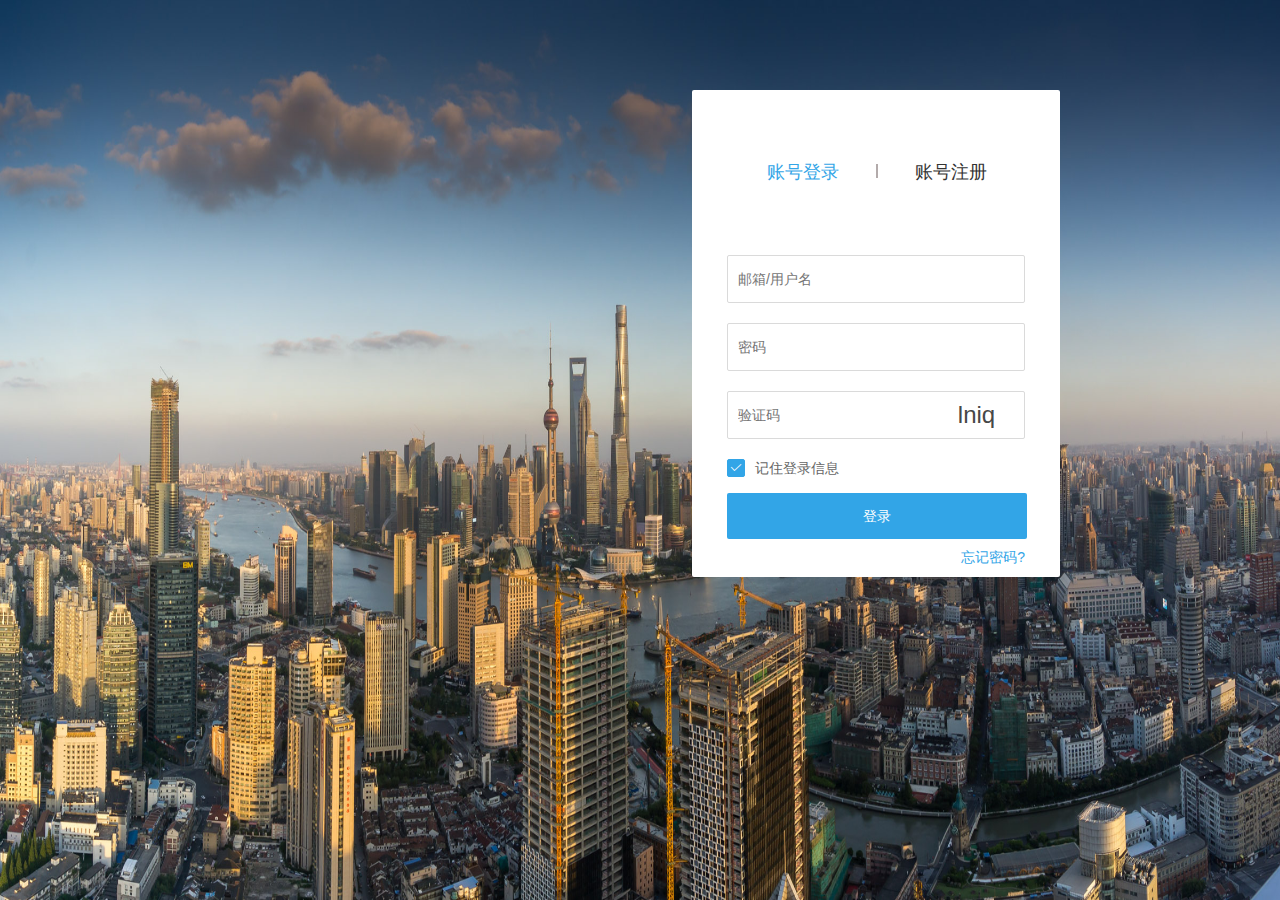
<file: index.html>
<!DOCTYPE html>
<html>
<head>
	<meta http-equiv="Content-Type" content="text/html; charset=UTF-8" /> 
	<title>首页</title>
	
</head>
<body>

<script>
	 window.location.href = 'login.html';


</script>

</body>
</html>
</file>
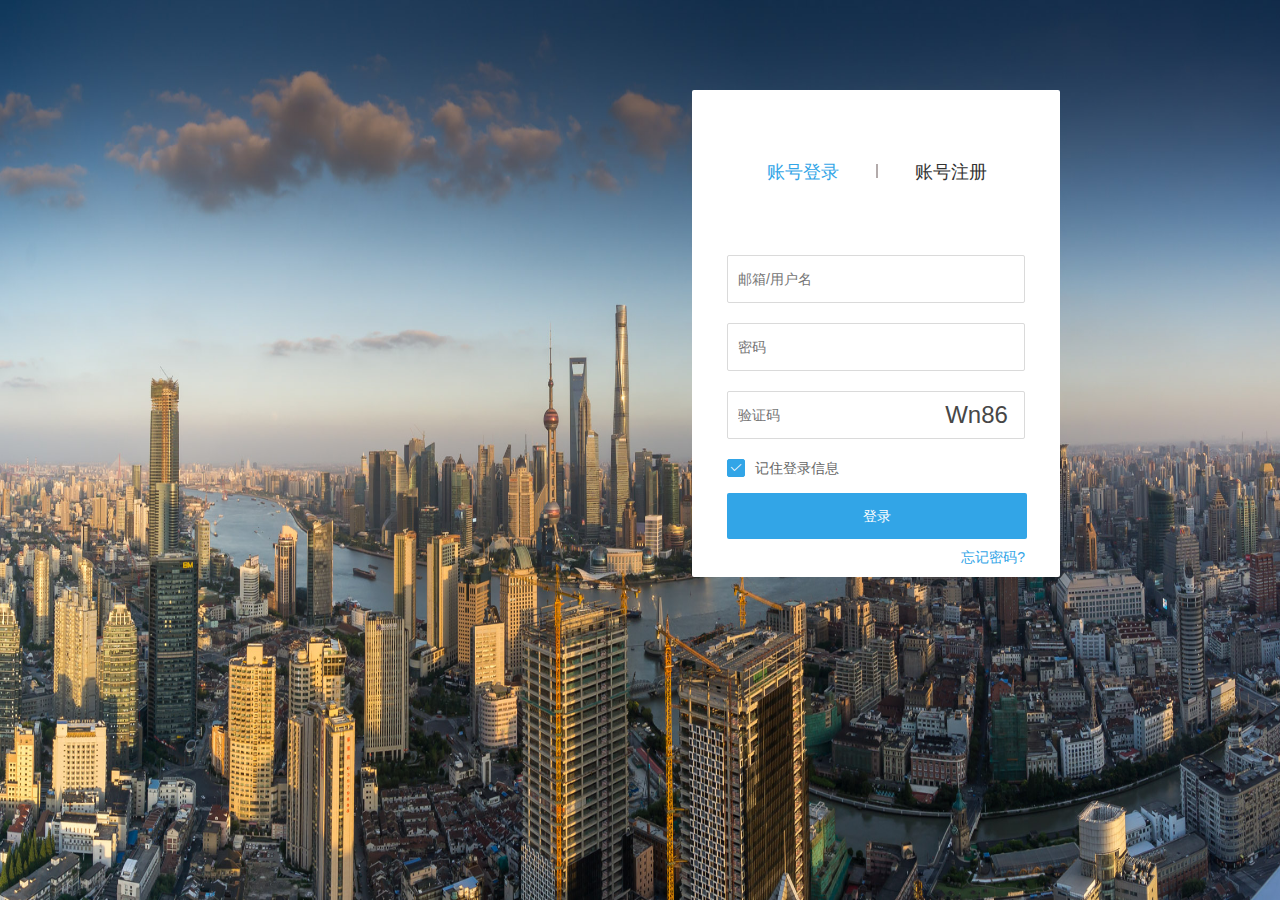
<file: login.html>
<!DOCTYPE html>
<html>
 <head> 
  <meta http-equiv="Content-Type" content="text/html; charset=UTF-8" /> 

  <title> 登录 </title> 
  
  <link rel="stylesheet" href="style/css/base.css"  /> 
  <link rel="stylesheet" href="style/css/login.css"  /> 
  <link rel="stylesheet" href="style/layui/css/layui.css"  >
  <link rel="stylesheet" href="style/layer/skin/layer.css"  >

  <script  type="text/javascript" src="style/js/jquery-1.7.1.min.js"></script> 
  <script  type="text/javascript" src="style/js/jquery.cookie.js"></script> 
  <script  type="text/javascript" src="style/layui/layui.js"></script> 
  <script  type="text/javascript" src="style/layer/layer.js"></script>

  <!-- 验证码 隐藏滚动条 -->
  <style>
  		.imgcode{
			width: 95px;
			position: absolute;
			right: 0;
			top: 0px;
			cursor: pointer;
			height: 46px;
			font-size: 24px;
			text-align: center;
			line-height: 46px; 
		}
		::-webkit-scrollbar{
			display:none;
		}
  </style>

 </head> 
 <body  onload="changeImg()" onkeydown="keyLogin()"> 
  <div id="content" class="content"> 

  
   <div class="banner-box"> 

    <form id="mainForm" class="main-form"  > 
		 <div class="tab-title"> 
		  <a class="linkABlue" id="toAccountLogin" href="login.html">账号登录</a> 
		  <span class="register-line"></span> 
		  <a class="linkAGray" id="toVCodeLogin" href="register.html">账号注册</a> 
		 </div> 
		 <div id="errorMsg" class="tip-box visiblility-hidden"> 
		  <i class="err-ico"></i> 
		  <span class="tip-font" id="tipMsg">请填写完整的登录信息</span> 
		  <span id="closeErrorMsg" class="close-ico"></span> 
		 </div> 
		 
		 <!-- 用户名 -->
		 <div class="normalInput" id="cycode-box"> 
		   <input class="ipt-account inp-focus" name="account" id="account" maxlength="50" placeholder="邮箱/用户名" autocomplete="off"  onfocus="closeErrorMsg()" /> 
		 </div> 
		 <!-- 密 码 -->
		 <div class="normalInput "> 
		  <input type="password" class="inp-focus" name="password" id="password" maxlength="16" autocomplete="off"  placeholder="密码" onfocus="closeErrorMsg()"  />
		  
		 </div> 
		 <!-- 验证码 -->
		 <div class="normalInput " id="cycode-box"> 
		   <input class="ipt-account inp-focus" name="verify" id="verify" maxlength="50" placeholder="验证码" autocomplete="off"  onfocus="closeErrorMsg()" /> 
		   <span id="code"  class="imgcode" ></span>
		   <!-- <img src="test.jpg" class="imgcode" id="code"> --> 
		 </div> 
		 
		 
		 <!-- 记住登录信息 -->
		 <div class="layui-form" >
			<input type="checkbox" name="remember" id="remember" lay-skin="primary" title="记住登录信息" checked >
		 </div>
		 <br/>

		 <a id="login" class="fullBtnBlue">登录</a> 
		 <div class="transferField"> 
		  <a class="go2forgetpwd linkABlue rememberFieldForA" href="#">忘记密码?</a> 
		 </div> 
	 
    </form> 
	
	
	
   </div> 
  </div> 

 



  
 <script type="text/javascript">



 	//一加载就执行填充信息  用于记住登录信息
 	$(document).ready(function(){
    	if($.cookie("password") != ''){
    		$("#password").val($.cookie("password"));
    	}
    	if($.cookie("account") != ''){
    		$("#account").val($.cookie("account"));
    	}


    })


    //不加这个复选框样式不会改变
 	layui.use('form', function(){
	  var form = layui.form; //只有执行了这一步，部分表单元素才会自动修饰成功
	});  
	

	//回车登录
    function keyLogin(){
	 	if (event.keyCode==13){ //回车键的键值为13
	 		//document.getElementById("login").click(); //调用登录按钮的登录事件
	 		//或者使用jquery实现
	 		$("#login").click();
	 	}  
	}

  	//用于验证码
	var code;//声明一个变量用于存储生成的验证码  
	document.getElementById("code").onclick=changeImg;  
	function changeImg(){  
	    //alert("换图片");  
	    var arrays=new Array(  
	        '1','2','3','4','5','6','7','8','9','0',  
	        'a','b','c','d','e','f','g','h','i','j',  
	        'k','l','m','n','o','p','q','r','s','t',  
	        'u','v','w','x','y','z',  
	        'A','B','C','D','E','F','G','H','I','J',  
	        'K','L','M','N','O','P','Q','R','S','T',  
	        'U','V','W','X','Y','Z'               
	    );  
	    code='';//重新初始化验证码  
	    //alert(arrays.length);  
	    //随机从数组中获取四个元素组成验证码  
	    for(var i=0;i<4;i++){  
	    //随机获取一个数组的下标  
	        var r=parseInt(Math.random()*arrays.length);  
	        code+=arrays[r];  
	        //alert(arrays[r]);  
	    }  
	    //alert(code);  
	    document.getElementById('code').innerHTML=code;//将验证码写入指定区域  
	} 

  	//点击登录事件
  	$("#login").click(function(){  
    		var account = $("#account").val();
			var password = $("#password").val();
			var verify = $("#verify").val();
			if( account=="" || password=="" || verify==""){
				var obj = document.getElementById("errorMsg");
				$("#tipMsg").html("请填写完整的登录信息！");
				obj.setAttribute("class", "tip-box visiblility-show");
				return ;
			}
			//验证码不对
			if( code.toLowerCase()!=verify){
				//提示错误信息
				var obj = document.getElementById("errorMsg");
				//修改提示文字
				$("#tipMsg").html("请填写正确的验证码！");
				obj.setAttribute("class", "tip-box visiblility-show");
				return ;
			}
			//判断是否勾选记住登录信息
			if ($("#remember").prop("checked") == true) {
				//记录信息
				var account = $("#account").val();
				var password = $("#password").val();
				//alert(passWord);
				$.cookie("account", account);
				$.cookie("password", password,{ expires: 7 }); // 存储一个带7天期限的 cookie 如果{ expires: 7 } 
			}else{
				$.cookie("account", "");
				$.cookie("password", "");
			}

			//发送ajax请求
			$.ajax({
				  type: 'POST',
				  url: 'login.action',
				  data: 'account='+account+'&password='+password,
				  dataType: 'JSON',
				  success: function(data){
					  //如果密码错误，则把cookie中的password清空同时表单内容设置为空,同时清空验证码，刷新验证码
					  if(data=="!0"){
						  $("#password").val("");
						  $.cookie("password", "");
						  $("#verify").val("")
						  changeImg();
						  alert("密码错误");
					  }else{ //登录成功跳转页面
						  window.location.href = ''; 
					  }
				  },
			});


	});  

  	//点击错误信息关闭按钮
  	$("#closeErrorMsg").click(function(){
			var obj = document.getElementById("errorMsg");
			obj.setAttribute("class", "tip-box visiblility-hidden");
  	});

  	//关闭错误提示
  	function closeErrorMsg(){
  			var obj = document.getElementById("errorMsg");
			obj.setAttribute("class", "tip-box visiblility-hidden");
  	};

  	//验证码提示
	$('.imgcode').hover(function(){
		layer.tips("点击更换验证码", '#code', {
        		time: 2000,
        		tips: [2, "#3c3c3c"]
    		});
	});

</script>
  

</body>
</html>
</file>
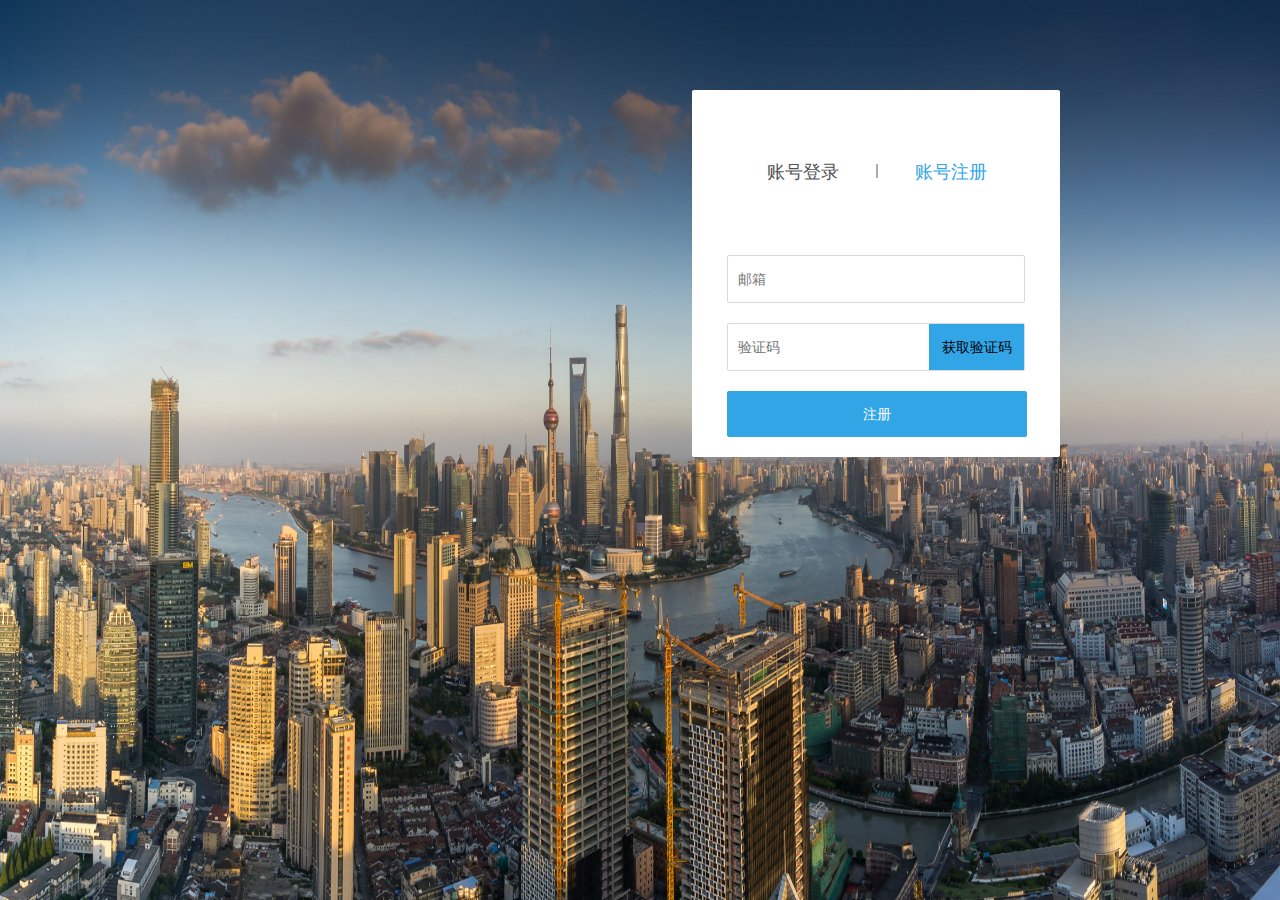
<file: register.html>
<!DOCTYPE html>
<html>
 <head> 
  <meta http-equiv="Content-Type" content="text/html; charset=UTF-8" /> 
  
  <title> 注册 </title> 
  <link rel="stylesheet" href="style/css/base.css"  /> 
  <link rel="stylesheet" href="style/css/login.css"  /> 

  <script  type="text/javascript" src="style/js/jquery-1.7.1.min.js"></script> 


  <!-- 验证码 -->
  <style>
  		.verify{
			width: 95px;
			position: absolute;
			right: 0;
			top: 0px;
			cursor: pointer;
			height: 46px;
			font-size: 14px;
			text-align: center;
			line-height: 46px; 
			background-color: rgb(50,165,231);
			color: black;
		}
		::-webkit-scrollbar{
			display:none;
		}
  </style>
 
 
 
 </head> 
 <body> 
  <div id="content" class="content"> 

  
   <div class="banner-box"> 
    <form id="mainForm" class="main-form" enctype="application/x-www-form-urlencoded" novalidate="novalidate"> 
		 <div class="tab-title"> 
		  <a class="linkAGray" id="toAccountLogin" href="login.html">账号登录</a> 
		  <span class="register-line"></span> 
		  <a class="linkABlue" id="toVCodeLogin" href="register.html">账号注册</a> 
		 </div> 
	
		 <div id="errorMsg" class="tip-box visiblility-hidden"> 
		  <i class="err-ico"></i> 
		  <span class="tip-font" id="tipMsg" >请填写完整的注册信息</span> 
		  <span id="closeErrorMsg" class="close-ico"></span> 
		 </div> 

		 
		 <div class="normalInput cycode-box fieldInput" id="cycode-box"> 
		  <div class="cycode-selectbox"> 
		   <input class="ipt-account inp-focus" name="email" id="email" maxlength="50" placeholder="邮箱" autocomplete="off" onfocus="closeErrorMsg()" /> 
		    
		  </div> 
		 </div> 
		 <div class="normalInput fieldInput"> 
		  <input type="text" class="inp-focus" name="Verificationcode" id="Verificationcode" maxlength="16" autocomplete="off" placeholder="验证码"  onfocus="closeErrorMsg()"/>
		  <span id="verifyCode"  class="verify" onclick="sendsms(this);">获取验证码</span>
		 </div> 

		 

		 <a id="register" class="fullBtnBlue">注册</a> 

	 
    </form> 
	
	
	
   </div> 
  </div> 




  <script>
  	//点击注册事件
  	$("#register").click(function(){  
    		var email = $("#email").val();
			var Verificationcode = $("#Verificationcode").val(); //输入的验证码

			if( email=="" || Verificationcode==""){
				var obj = document.getElementById("errorMsg");
				$("#tipMsg").html("请填写完整的注册信息！");
				obj.setAttribute("class", "tip-box visiblility-show");
				return ;
			}
			//邮箱校验
			var reg =/^[a-zA-Z0-9_-]+@[a-zA-Z0-9_-]+(\.[a-zA-Z0-9_-]+)+$/;
			var t = email.match(reg);
			if( t == null ){
				//提示错误信息
				var obj = document.getElementById("errorMsg");
				//修改提示文字
				$("#tipMsg").html("请填写正确的邮箱！");
				obj.setAttribute("class", "tip-box visiblility-show");
				return ;
			}
			//发送ajax请求


	});  

  	//点击错误信息关闭按钮
  	$("#closeErrorMsg").click(function(){
			var obj = document.getElementById("errorMsg");
			obj.setAttribute("class", "tip-box visiblility-hidden");
  	});



  	//关闭错误提示
  	function closeErrorMsg(){
  			var obj = document.getElementById("errorMsg");
			obj.setAttribute("class", "tip-box visiblility-hidden");
  	}


    //发送验证码函数
    function sendsms(e){
    	var email = $("#email").val();
    	if( email==""){
			//提示错误信息
			var obj = document.getElementById("errorMsg");
			//修改提示文字
			$("#tipMsg").html("请填写正确的邮箱！");
			obj.setAttribute("class", "tip-box visiblility-show");
			return ;
    	}
		//邮箱校验
		var reg =/^[a-zA-Z0-9_-]+@[a-zA-Z0-9_-]+(\.[a-zA-Z0-9_-]+)+$/;
		var t = email.match(reg);
		if( t == null ){
			//提示错误信息
			var obj = document.getElementById("errorMsg");
			//修改提示文字
			$("#tipMsg").html("请填写正确的邮箱！");
			obj.setAttribute("class", "tip-box visiblility-show");
			return ;
		}



    	//发送ajax请求，后台发送邮件
		$.ajax({
			  type: 'POST',
			  url: 'register.action',
			  data: 'email='+email
		});


        /*发送验证码功能*/
        countdown(e);     //若发送验证码成功，则调用倒计时函数
    }
    //倒计时函数
    var time = 5;
    function countdown(e){
         if (time == 0) {
             e.setAttribute("onclick","sendsms(this)");
             $("#verifyCode").html("获取验证码");
             //颜色恢复
             var mychar = document.getElementById("verifyCode");
             mychar.style.backgroundColor  = "rgb(50,165,231)";
             time = 5;
         }else{
             //设置背景为灰色
             var mychar = document.getElementById("verifyCode");
             mychar.style.backgroundColor  = "rgb(169,169,169)";

             e.removeAttribute("onclick");
             $("#verifyCode").html("重新发送(" + time + ")");
             time--;
             setTimeout(function() {
                 countdown(e)
             },1000)
         }
    }


  </script>
 </body>
</html>
</file>
<file: style/css/base.css>
@charset "utf-8";

/*html{height:1%; }*/

body {
    background: none;
    background-color: white;
    font-family: "Microsoft Yahei", Arial, Helvetica, sans-serif;
    font-size: 14px;
    color: #515151;
    margin: 0;
    padding: 0;
}

body input,
body textarea {
    font-family: "Microsoft Yahei", Arial, Helvetica, sans-serif;
    background-color: white;
    outline: none;
}

div,
h1,
h2,
h3,
h4,
p,
form,
label,
input,
textarea,
img,
span,
dl,
ul,
li {
    margin: 0;
    padding: 0;
    border: 0;
    list-style: none;
}

a {
    color: #515151;
    text-decoration: none;
}

a:hover {
    color: #000;
    text-decoration: none;
}

a:focus {
    outline: none;
    -moz-outline: none;
}



.i_icon {
    display: inline-block;
    width: 100%;
    height: 100%;
    overflow: hidden;
}


/*public*/

.fright {
    float: right;
}

.fleft {
    float: left;
}

.clear {
    content: "";
    clear: both;
    display: block;
    height: 0;
    overflow: hidden
}

.blue {
    color: #32a5e7;
}

.hide {
    display: none;
}






a.activeBtn:hover {
    border: 1px solid #32a5e7;
    color: #40abe9;
    background-color: white;
}

a.linkABlue:link,
a.linkABlue:visited {
    color: #32A5E7;
}

a.linkABlue:hover {
    color: #008ec7;
}

a.invalidBtn:link,
a.invalidBtn:visited {
    color: #7f7f7f;
    cursor: default;
}

a.invalidBtn:hover {
    color: #7f7f7f;
}


a.fullBtnBlue:hover {
    background-color: #2b8cc5;
    color: #fff;
}

a.fullBtnBlue {
    width: 300px;
    display: block;
    height: 46px;
    font-size: 14px;
    line-height: 46px;
    text-align: center;
    margin-bottom: 10px;
    *margin-bottom: 10px;
    outline: none;
    cursor: pointer;
    background-color: #32a5e7;
    color: #fff;
    border-radius: 2px;
}


.normalInput {
    width: 276px;
    position: relative;
    padding: 0px 10px;
    height: 46px;
    line-height: 22px;
    font-size: 14px;
    margin-bottom: 26px;
    border: 1px solid #dadada;
    outline: none;
    color: #474747;
    zoom: 1;
    overflow: hidden;
    *line-height: 50px;
}

div.normalInput {
    overflow: visible;
}

.normalInput input {
    font-size: 14px;
    width: 94%;
    height: 46px;
    *height: 34px;
    line-height: 22px;
    *line-height: 50px;
    [;
    line-height: 0px;
    ];
    line-height: 50px\0;
}
</file>
<file: style/css/login.css>
.hide{display:none !important}

/*
.banner-box {
	position: relative;
	min-height: 650px;
	max-height: 1080px;
    background: #f8fcff;
    background: linear-gradient(to bottom, #f8fcff, #f8fcff, #f8fcff);
}
*/
.banner-box:before {
	position: absolute; /*position:fixed;  absolute*/
	content: ' ';
	top: 0;
	left: 0;
	width: 100%;
	height: 100%;
	background: url(../images/banner.png) no-repeat center fixed;
	background-size: 100% 100%; /* background-size: contain;此时会保持图像的纵横比并将图像缩放成将适合背景定位区域的最大大小。*/
}



.main-form {
	width: 298px;
	position: absolute;
	top: 10%;
	right: 380px;
	background-color: #FFF;
	padding: 35px 35px 10px;
	border-radius: 2px;
}

@media (max-width: 1440px) {
	.main-form {
		right: 220px;
		top: 10%;
	}
}

.main-form .normalInput {
	margin-bottom: 20px;
}

#toLogin{
	color: #2b2b2b;
}


.go2forgetpwd {
	float: right;
}

.tab-title {
	font-size: 18px;
	/*margin-bottom: 60px;*/
	margin-top: 35px;
	width: 300px;
	text-align: center;
}
.register-line{
    color: #B3ABAB;
    display: inline-block;
    border: 2px solid #B3ABAB;
    border-left: 1px;
    height: 10px;
    line-height: 20px;
    margin-right: 32px;
    margin-left: 32px;
}



.normalInput{border-radius: 2px;}
.tip-box{position: relative;height: 33px;display: table;width: 100%;margin-bottom: 10px;margin-top: 26px;border: solid 1px #ffc2b3;background: #ffd1ca;border-radius: 2px;}
.tip-font{color: #666;font-size: 12px;padding-left: 35px;padding-right: 25px;display: table-cell;vertical-align: middle;}
.err-ico{background:url('../images/error-ico.png');width: 16px;height: 16px;display: inline-block;position: absolute;top: 10px;left: 10px;}
.close-ico{background:url('../images/close-ico.png');background-repeat: no-repeat;cursor: pointer;width: 16px;height: 16px;display: inline-block;position: absolute;top: 12px;right: 10px;}
.btn-error{border: 1px solid red;}
.btn-focus{border:1px solid #32a5e7;}
.visiblility-hidden{visibility: hidden;}
</file>
<file: style/layui/css/layui.css>
/** layui-v2.2.45 MIT License By http://www.layui.com */
.layui-inline,img {
	display: inline-block;
	vertical-align: middle
}

h1,h2,h3,h4,h5,h6 {
	font-weight: 400
}

.layui-edge,.layui-header,.layui-inline,.layui-main {
	position: relative
}

.layui-btn,.layui-edge,.layui-inline,img {
	vertical-align: middle
}

blockquote,body,button,dd,div,dl,dt,form,h1,h2,h3,h4,h5,h6,input,li,ol,p,pre,td,textarea,th,ul {
	margin: 0;
	padding: 0;
	-webkit-tap-highlight-color: rgba(0,0,0,0)
}

a:active,a:hover {
	outline: 0
}

img {
	border: none
}

li {
	list-style: none
}

table {
	border-collapse: collapse;
	border-spacing: 0
}

h4,h5,h6 {
	font-size: 100%
}

button,input,optgroup,option,select,textarea {
	font-family: inherit;
	font-size: inherit;
	font-style: inherit;
	font-weight: inherit;
	outline: 0
}

pre {
	white-space: pre-wrap;
	white-space: -moz-pre-wrap;
	white-space: -pre-wrap;
	white-space: -o-pre-wrap;
	word-wrap: break-word
}

body {
	line-height: 24px;
	font: 14px Helvetica Neue,Helvetica,PingFang SC,\5FAE\8F6F\96C5\9ED1,Tahoma,Arial,sans-serif
}

hr {
	height: 1px;
	margin: 10px 0;
	border: 0;
	clear: both
}

a {
	color: #333;
	text-decoration: none
}

a:hover {
	color: #777
}

a cite {
	font-style: normal;
	*cursor: pointer
}

.layui-border-box,.layui-border-box * {
	box-sizing: border-box
}

.layui-box,.layui-box * {
	box-sizing: content-box
}

.layui-clear {
	clear: both;
	*zoom: 1
}

.layui-clear:after {
	content: '\20';
	clear: both;
	*zoom: 1;
	display: block;
	height: 0
}

.layui-inline {
	*display: inline;
	*zoom: 1
}

.layui-edge {
	display: inline-block;
	width: 0;
	height: 0;
	border-width: 6px;
	border-style: dashed;
	border-color: transparent;
	overflow: hidden
}

.layui-edge-top {
	top: -4px;
	border-bottom-color: #999;
	border-bottom-style: solid
}

.layui-edge-right {
	border-left-color: #999;
	border-left-style: solid
}

.layui-edge-bottom {
	top: 2px;
	border-top-color: #999;
	border-top-style: solid
}

.layui-edge-left {
	border-right-color: #999;
	border-right-style: solid
}

.layui-elip {
	text-overflow: ellipsis;
	overflow: hidden;
	white-space: nowrap
}

.layui-disabled,.layui-icon,.layui-unselect {
	-moz-user-select: none;
	-webkit-user-select: none;
	-ms-user-select: none
}

.layui-disabled,.layui-disabled:hover {
	color: #d2d2d2!important;
	cursor: not-allowed!important
}

.layui-circle {
	border-radius: 100%
}

.layui-show {
	display: block!important
}

.layui-hide {
	display: none!important
}

@font-face {
	font-family:layui-icon;src:url(../font/iconfont.eot?v=220);src:url(../font/iconfont.eot?v=220#iefix) format('embedded-opentype'),url(../font/iconfont.svg?v=220#iconfont) format('svg'),url(../font/iconfont.woff?v=220) format('woff'),url(../font/iconfont.ttf?v=220) format('truetype')
}

.layui-icon {
	font-family: layui-icon!important;
	font-size: 16px;
	font-style: normal;
	-webkit-font-smoothing: antialiased;
	-moz-osx-font-smoothing: grayscale
}

.layui-main {
	width: 1140px;
	margin: 0 auto
}

.layui-header {
	z-index: 1000;
	height: 60px
}

.layui-header a:hover {
	transition: all .5s;
	-webkit-transition: all .5s
}

.layui-side {
	position: fixed;
	top: 0;
	bottom: 0;
	z-index: 999;
	width: 200px;
	overflow-x: hidden
}

.layui-side-scroll {
	width: 220px;
	height: 100%;
	overflow-x: hidden
}

.layui-body {
	position: absolute;
	left: 200px;
	right: 0;
	top: 0;
	bottom: 0;
	z-index: 998;
	width: auto;
	overflow: hidden;
	overflow-y: auto;
	box-sizing: border-box
}

.layui-layout-body {
	overflow: hidden
}

.layui-layout-admin .layui-header {
	background-color: #23262E
}

.layui-layout-admin .layui-side {
	top: 60px;
	width: 200px;
	overflow-x: hidden
}

.layui-layout-admin .layui-body {
	top: 60px;
	bottom: 44px
}

.layui-layout-admin .layui-main {
	width: auto;
	margin: 0 15px
}

.layui-layout-admin .layui-footer {
	position: fixed;
	left: 200px;
	right: 0;
	bottom: 0;
	height: 44px;
	line-height: 44px;
	padding: 0 15px;
	background-color: #eee
}

.layui-layout-admin .layui-logo {
	position: absolute;
	left: 0;
	top: 0;
	width: 200px;
	height: 100%;
	line-height: 60px;
	text-align: center;
	color: #009688;
	font-size: 16px
}

.layui-layout-admin .layui-header .layui-nav {
	background: 0 0
}

.layui-layout-left {
	position: absolute!important;
	left: 200px;
	top: 0
}

.layui-layout-right {
	position: absolute!important;
	right: 0;
	top: 0
}

.layui-container {
	position: relative;
	margin: 0 auto;
	padding: 0 15px;
	box-sizing: border-box
}

.layui-fluid {
	position: relative;
	margin: 0 auto;
	padding: 0 15px
}

.layui-row:after,.layui-row:before {
	content: '';
	display: block;
	clear: both
}

.layui-col-lg1,.layui-col-lg10,.layui-col-lg11,.layui-col-lg12,.layui-col-lg2,.layui-col-lg3,.layui-col-lg4,.layui-col-lg5,.layui-col-lg6,.layui-col-lg7,.layui-col-lg8,.layui-col-lg9,.layui-col-md1,.layui-col-md10,.layui-col-md11,.layui-col-md12,.layui-col-md2,.layui-col-md3,.layui-col-md4,.layui-col-md5,.layui-col-md6,.layui-col-md7,.layui-col-md8,.layui-col-md9,.layui-col-sm1,.layui-col-sm10,.layui-col-sm11,.layui-col-sm12,.layui-col-sm2,.layui-col-sm3,.layui-col-sm4,.layui-col-sm5,.layui-col-sm6,.layui-col-sm7,.layui-col-sm8,.layui-col-sm9,.layui-col-xs1,.layui-col-xs10,.layui-col-xs11,.layui-col-xs12,.layui-col-xs2,.layui-col-xs3,.layui-col-xs4,.layui-col-xs5,.layui-col-xs6,.layui-col-xs7,.layui-col-xs8,.layui-col-xs9 {
	position: relative;
	display: block;
	box-sizing: border-box
}

.layui-col-xs1,.layui-col-xs10,.layui-col-xs11,.layui-col-xs12,.layui-col-xs2,.layui-col-xs3,.layui-col-xs4,.layui-col-xs5,.layui-col-xs6,.layui-col-xs7,.layui-col-xs8,.layui-col-xs9 {
	float: left
}

.layui-col-xs1 {
	width: 8.33333333%
}

.layui-col-xs2 {
	width: 16.66666667%
}

.layui-col-xs3 {
	width: 25%
}

.layui-col-xs4 {
	width: 33.33333333%
}

.layui-col-xs5 {
	width: 41.66666667%
}

.layui-col-xs6 {
	width: 50%
}

.layui-col-xs7 {
	width: 58.33333333%
}

.layui-col-xs8 {
	width: 66.66666667%
}

.layui-col-xs9 {
	width: 75%
}

.layui-col-xs10 {
	width: 83.33333333%
}

.layui-col-xs11 {
	width: 91.66666667%
}

.layui-col-xs12 {
	width: 100%
}

.layui-col-xs-offset1 {
	margin-left: 8.33333333%
}

.layui-col-xs-offset2 {
	margin-left: 16.66666667%
}

.layui-col-xs-offset3 {
	margin-left: 25%
}

.layui-col-xs-offset4 {
	margin-left: 33.33333333%
}

.layui-col-xs-offset5 {
	margin-left: 41.66666667%
}

.layui-col-xs-offset6 {
	margin-left: 50%
}

.layui-col-xs-offset7 {
	margin-left: 58.33333333%
}

.layui-col-xs-offset8 {
	margin-left: 66.66666667%
}

.layui-col-xs-offset9 {
	margin-left: 75%
}

.layui-col-xs-offset10 {
	margin-left: 83.33333333%
}

.layui-col-xs-offset11 {
	margin-left: 91.66666667%
}

.layui-col-xs-offset12 {
	margin-left: 100%
}

@media screen and (max-width:768px) {
	.layui-hide-xs {
		display: none!important
	}

	.layui-show-xs-block {
		display: block!important
	}

	.layui-show-xs-inline {
		display: inline!important
	}

	.layui-show-xs-inline-block {
		display: inline-block!important
	}
}

@media screen and (min-width:768px) {
	.layui-container {
		width: 750px
	}

	.layui-hide-sm {
		display: none!important
	}

	.layui-show-sm-block {
		display: block!important
	}

	.layui-show-sm-inline {
		display: inline!important
	}

	.layui-show-sm-inline-block {
		display: inline-block!important
	}

	.layui-col-sm1,.layui-col-sm10,.layui-col-sm11,.layui-col-sm12,.layui-col-sm2,.layui-col-sm3,.layui-col-sm4,.layui-col-sm5,.layui-col-sm6,.layui-col-sm7,.layui-col-sm8,.layui-col-sm9 {
		float: left
	}

	.layui-col-sm1 {
		width: 8.33333333%
	}

	.layui-col-sm2 {
		width: 16.66666667%
	}

	.layui-col-sm3 {
		width: 25%
	}

	.layui-col-sm4 {
		width: 33.33333333%
	}

	.layui-col-sm5 {
		width: 41.66666667%
	}

	.layui-col-sm6 {
		width: 50%
	}

	.layui-col-sm7 {
		width: 58.33333333%
	}

	.layui-col-sm8 {
		width: 66.66666667%
	}

	.layui-col-sm9 {
		width: 75%
	}

	.layui-col-sm10 {
		width: 83.33333333%
	}

	.layui-col-sm11 {
		width: 91.66666667%
	}

	.layui-col-sm12 {
		width: 100%
	}

	.layui-col-sm-offset1 {
		margin-left: 8.33333333%
	}

	.layui-col-sm-offset2 {
		margin-left: 16.66666667%
	}

	.layui-col-sm-offset3 {
		margin-left: 25%
	}

	.layui-col-sm-offset4 {
		margin-left: 33.33333333%
	}

	.layui-col-sm-offset5 {
		margin-left: 41.66666667%
	}

	.layui-col-sm-offset6 {
		margin-left: 50%
	}

	.layui-col-sm-offset7 {
		margin-left: 58.33333333%
	}

	.layui-col-sm-offset8 {
		margin-left: 66.66666667%
	}

	.layui-col-sm-offset9 {
		margin-left: 75%
	}

	.layui-col-sm-offset10 {
		margin-left: 83.33333333%
	}

	.layui-col-sm-offset11 {
		margin-left: 91.66666667%
	}

	.layui-col-sm-offset12 {
		margin-left: 100%
	}
}

@media screen and (min-width:992px) {
	.layui-container {
		width: 970px
	}

	.layui-hide-md {
		display: none!important
	}

	.layui-show-md-block {
		display: block!important
	}

	.layui-show-md-inline {
		display: inline!important
	}

	.layui-show-md-inline-block {
		display: inline-block!important
	}

	.layui-col-md1,.layui-col-md10,.layui-col-md11,.layui-col-md12,.layui-col-md2,.layui-col-md3,.layui-col-md4,.layui-col-md5,.layui-col-md6,.layui-col-md7,.layui-col-md8,.layui-col-md9 {
		float: left
	}

	.layui-col-md1 {
		width: 8.33333333%
	}

	.layui-col-md2 {
		width: 16.66666667%
	}

	.layui-col-md3 {
		width: 25%
	}

	.layui-col-md4 {
		width: 33.33333333%
	}

	.layui-col-md5 {
		width: 41.66666667%
	}

	.layui-col-md6 {
		width: 50%
	}

	.layui-col-md7 {
		width: 58.33333333%
	}

	.layui-col-md8 {
		width: 66.66666667%
	}

	.layui-col-md9 {
		width: 75%
	}

	.layui-col-md10 {
		width: 83.33333333%
	}

	.layui-col-md11 {
		width: 91.66666667%
	}

	.layui-col-md12 {
		width: 100%
	}

	.layui-col-md-offset1 {
		margin-left: 8.33333333%
	}

	.layui-col-md-offset2 {
		margin-left: 16.66666667%
	}

	.layui-col-md-offset3 {
		margin-left: 25%
	}

	.layui-col-md-offset4 {
		margin-left: 33.33333333%
	}

	.layui-col-md-offset5 {
		margin-left: 41.66666667%
	}

	.layui-col-md-offset6 {
		margin-left: 50%
	}

	.layui-col-md-offset7 {
		margin-left: 58.33333333%
	}

	.layui-col-md-offset8 {
		margin-left: 66.66666667%
	}

	.layui-col-md-offset9 {
		margin-left: 75%
	}

	.layui-col-md-offset10 {
		margin-left: 83.33333333%
	}

	.layui-col-md-offset11 {
		margin-left: 91.66666667%
	}

	.layui-col-md-offset12 {
		margin-left: 100%
	}
}

@media screen and (min-width:1200px) {
	.layui-container {
		width: 1170px
	}

	.layui-hide-lg {
		display: none!important
	}

	.layui-show-lg-block {
		display: block!important
	}

	.layui-show-lg-inline {
		display: inline!important
	}

	.layui-show-lg-inline-block {
		display: inline-block!important
	}

	.layui-col-lg1,.layui-col-lg10,.layui-col-lg11,.layui-col-lg12,.layui-col-lg2,.layui-col-lg3,.layui-col-lg4,.layui-col-lg5,.layui-col-lg6,.layui-col-lg7,.layui-col-lg8,.layui-col-lg9 {
		float: left
	}

	.layui-col-lg1 {
		width: 8.33333333%
	}

	.layui-col-lg2 {
		width: 16.66666667%
	}

	.layui-col-lg3 {
		width: 25%
	}

	.layui-col-lg4 {
		width: 33.33333333%
	}

	.layui-col-lg5 {
		width: 41.66666667%
	}

	.layui-col-lg6 {
		width: 50%
	}

	.layui-col-lg7 {
		width: 58.33333333%
	}

	.layui-col-lg8 {
		width: 66.66666667%
	}

	.layui-col-lg9 {
		width: 75%
	}

	.layui-col-lg10 {
		width: 83.33333333%
	}

	.layui-col-lg11 {
		width: 91.66666667%
	}

	.layui-col-lg12 {
		width: 100%
	}

	.layui-col-lg-offset1 {
		margin-left: 8.33333333%
	}

	.layui-col-lg-offset2 {
		margin-left: 16.66666667%
	}

	.layui-col-lg-offset3 {
		margin-left: 25%
	}

	.layui-col-lg-offset4 {
		margin-left: 33.33333333%
	}

	.layui-col-lg-offset5 {
		margin-left: 41.66666667%
	}

	.layui-col-lg-offset6 {
		margin-left: 50%
	}

	.layui-col-lg-offset7 {
		margin-left: 58.33333333%
	}

	.layui-col-lg-offset8 {
		margin-left: 66.66666667%
	}

	.layui-col-lg-offset9 {
		margin-left: 75%
	}

	.layui-col-lg-offset10 {
		margin-left: 83.33333333%
	}

	.layui-col-lg-offset11 {
		margin-left: 91.66666667%
	}

	.layui-col-lg-offset12 {
		margin-left: 100%
	}
}

.layui-col-space1 {
	margin: -.5px
}

.layui-col-space1>* {
	padding: .5px
}

.layui-col-space3 {
	margin: -1.5px
}

.layui-col-space3>* {
	padding: 1.5px
}

.layui-col-space5 {
	margin: -2.5px
}

.layui-col-space5>* {
	padding: 2.5px
}

.layui-col-space8 {
	margin: -3.5px
}

.layui-col-space8>* {
	padding: 3.5px
}

.layui-col-space10 {
	margin: -5px
}

.layui-col-space10>* {
	padding: 5px
}

.layui-col-space12 {
	margin: -6px
}

.layui-col-space12>* {
	padding: 6px
}

.layui-col-space15 {
	margin: -7.5px
}

.layui-col-space15>* {
	padding: 7.5px
}

.layui-col-space18 {
	margin: -9px
}

.layui-col-space18>* {
	padding: 9px
}

.layui-col-space20 {
	margin: -10px
}

.layui-col-space20>* {
	padding: 10px
}

.layui-col-space22 {
	margin: -11px
}

.layui-col-space22>* {
	padding: 11px
}

.layui-col-space25 {
	margin: -12.5px
}

.layui-col-space25>* {
	padding: 12.5px
}

.layui-col-space30 {
	margin: -15px
}

.layui-col-space30>* {
	padding: 15px
}

.layui-btn,.layui-input,.layui-select,.layui-textarea,.layui-upload-button {
	outline: 0;
	-webkit-appearance: none;
	transition: all .3s;
	-webkit-transition: all .3s;
	box-sizing: border-box
}

.layui-elem-quote {
	margin-bottom: 10px;
	padding: 15px;
	line-height: 22px;
	border-left: 5px solid #009688;
	border-radius: 0 2px 2px 0;
	background-color: #f2f2f2
}

.layui-quote-nm {
	border-style: solid;
	border-width: 1px 1px 1px 5px;
	background: 0 0
}

.layui-elem-field {
	margin-bottom: 10px;
	padding: 0;
	border-width: 1px;
	border-style: solid
}

.layui-elem-field legend {
	margin-left: 20px;
	padding: 0 10px;
	font-size: 20px;
	font-weight: 300
}

.layui-field-title {
	margin: 10px 0 20px;
	border-width: 1px 0 0
}

.layui-field-box {
	padding: 10px 15px
}

.layui-field-title .layui-field-box {
	padding: 10px 0
}

.layui-progress {
	position: relative;
	height: 6px;
	border-radius: 20px;
	background-color: #e2e2e2
}

.layui-progress-bar {
	position: absolute;
	left: 0;
	top: 0;
	width: 0;
	max-width: 100%;
	height: 6px;
	border-radius: 20px;
	text-align: right;
	background-color: #5FB878;
	transition: all .3s;
	-webkit-transition: all .3s
}

.layui-progress-big,.layui-progress-big .layui-progress-bar {
	height: 18px;
	line-height: 18px
}

.layui-progress-text {
	position: relative;
	top: -18px;
	line-height: 18px;
	font-size: 12px;
	color: #666
}

.layui-progress-big .layui-progress-text {
	position: static;
	padding: 0 10px;
	color: #fff
}

.layui-card-header,.layui-colla-title {
	position: relative;
	height: 42px;
	color: #333;
	font-size: 14px
}

.layui-card {
	margin-bottom: 15px;
	border-radius: 2px;
	background-color: #fff;
	box-shadow: 0 1px 2px 0 rgba(0,0,0,.05)
}

.layui-card:last-child {
	margin-bottom: 0
}

.layui-card-header {
	line-height: 42px;
	padding: 0 15px;
	border-bottom: 1px solid #f6f6f6;
	border-radius: 2px 2px 0 0
}

.layui-card-body {
	position: relative;
	padding: 10px 15px;
	line-height: 24px
}

.layui-card-body .layui-table {
	margin: 5px 0
}

.layui-card .layui-tab {
	margin: 0
}

.layui-collapse {
	border-width: 1px;
	border-style: solid;
	border-radius: 2px
}

.layui-colla-content,.layui-colla-item {
	border-top-width: 1px;
	border-top-style: solid
}

.layui-colla-item:first-child {
	border-top: none
}

.layui-colla-title {
	line-height: 42px;
	padding: 0 15px 0 35px;
	background-color: #f2f2f2;
	cursor: pointer
}

.layui-colla-content {
	display: none;
	padding: 10px 15px;
	line-height: 22px;
	color: #666
}

.layui-bg-black,.layui-bg-blue,.layui-bg-cyan,.layui-bg-green,.layui-bg-orange,.layui-bg-red {
	color: #fff!important
}

.layui-colla-icon {
	position: absolute;
	left: 15px;
	top: 0;
	font-size: 14px
}

.layui-bg-red {
	background-color: #FF5722!important
}

.layui-bg-orange {
	background-color: #FFB800!important
}

.layui-bg-green {
	background-color: #009688!important
}

.layui-bg-cyan {
	background-color: #2F4056!important
}

.layui-bg-blue {
	background-color: #1E9FFF!important
}

.layui-bg-black {
	background-color: #393D49!important
}

.layui-bg-gray {
	background-color: #eee!important;
	color: #666!important
}

.layui-badge-rim,.layui-colla-content,.layui-colla-item,.layui-collapse,.layui-elem-field,.layui-form-pane .layui-form-item[pane],.layui-form-pane .layui-form-label,.layui-input,.layui-layedit,.layui-layedit-tool,.layui-quote-nm,.layui-select,.layui-tab-bar,.layui-tab-card,.layui-tab-title,.layui-tab-title .layui-this:after,.layui-textarea {
	border-color: #e6e6e6
}

.layui-timeline-item:before,hr {
	background-color: #e6e6e6
}

.layui-text {
	line-height: 22px;
	font-size: 14px;
	color: #666
}

.layui-text h1,.layui-text h2,.layui-text h3 {
	font-weight: 500;
	color: #333
}

.layui-text h1 {
	font-size: 30px
}

.layui-text h2 {
	font-size: 24px
}

.layui-text h3 {
	font-size: 18px
}

.layui-text a:not(.layui-btn) {
	color: #01AAED
}

.layui-text a:not(.layui-btn):hover {
	text-decoration: underline
}

.layui-text ul {
	padding: 5px 0 5px 15px
}

.layui-text ul li {
	margin-top: 5px;
	list-style-type: disc
}

.layui-text em,.layui-word-aux {
	color: #999!important;
	padding: 0 5px!important
}

.layui-btn {
	display: inline-block;
	height: 38px;
	line-height: 38px;
	padding: 0 18px;
	background-color: #009688;
	color: #fff;
	white-space: nowrap;
	text-align: center;
	font-size: 14px;
	border: none;
	border-radius: 2px;
	cursor: pointer;
	-moz-user-select: none;
	-webkit-user-select: none;
	-ms-user-select: none
}

.layui-btn:hover {
	opacity: .8;
	filter: alpha(opacity=80);
	color: #fff
}

.layui-btn:active {
	opacity: 1;
	filter: alpha(opacity=100)
}

.layui-btn+.layui-btn {
	margin-left: 10px
}

.layui-btn-radius {
	border-radius: 100px
}

.layui-btn .layui-icon {
	margin-right: 3px;
	font-size: 18px;
	vertical-align: bottom;
	vertical-align: middle\9
}

.layui-btn-primary {
	border: 1px solid #C9C9C9;
	background-color: #fff;
	color: #555
}

.layui-btn-primary:hover {
	border-color: #009688;
	color: #333
}

.layui-btn-normal {
	background-color: #1E9FFF
}

.layui-btn-warm {
	background-color: #FFB800
}

.layui-btn-danger {
	background-color: #FF5722
}

.layui-btn-disabled,.layui-btn-disabled:active,.layui-btn-disabled:hover {
	border: 1px solid #e6e6e6;
	background-color: #FBFBFB;
	color: #C9C9C9;
	cursor: not-allowed;
	opacity: 1
}

.layui-btn-lg {
	height: 44px;
	line-height: 44px;
	padding: 0 25px;
	font-size: 16px
}

.layui-btn-sm {
	height: 30px;
	line-height: 30px;
	padding: 0 10px;
	font-size: 12px
}

.layui-btn-sm i {
	font-size: 16px!important
}

.layui-btn-xs {
	height: 22px;
	line-height: 22px;
	padding: 0 5px;
	font-size: 12px
}

.layui-btn-xs i {
	font-size: 14px!important
}

.layui-btn-group {
	display: inline-block;
	vertical-align: middle;
	font-size: 0
}

.layui-btn-group .layui-btn {
	margin-left: 0!important;
	margin-right: 0!important;
	border-left: 1px solid rgba(255,255,255,.5);
	border-radius: 0
}

.layui-btn-group .layui-btn-primary {
	border-left: none
}

.layui-btn-group .layui-btn-primary:hover {
	border-color: #C9C9C9;
	color: #009688
}

.layui-btn-group .layui-btn:first-child {
	border-left: none;
	border-radius: 2px 0 0 2px
}

.layui-btn-group .layui-btn-primary:first-child {
	border-left: 1px solid #c9c9c9
}

.layui-btn-group .layui-btn:last-child {
	border-radius: 0 2px 2px 0
}

.layui-btn-group .layui-btn+.layui-btn {
	margin-left: 0
}

.layui-btn-group+.layui-btn-group {
	margin-left: 10px
}

.layui-input,.layui-select,.layui-textarea {
	height: 38px;
	line-height: 1.3;
	line-height: 38px\9;
	border-width: 1px;
	border-style: solid;
	background-color: #fff;
	border-radius: 2px
}

.layui-input::-webkit-input-placeholder,.layui-select::-webkit-input-placeholder,.layui-textarea::-webkit-input-placeholder {
	line-height: 1.3
}

.layui-form-label,.layui-form-mid,.layui-textarea {
	line-height: 20px;
	position: relative
}

.layui-input,.layui-textarea {
	display: block;
	width: 100%;
	padding-left: 10px
}

.layui-input:hover,.layui-textarea:hover {
	border-color: #D2D2D2!important
}

.layui-input:focus,.layui-textarea:focus {
	border-color: #C9C9C9!important
}

.layui-textarea {
	min-height: 100px;
	height: auto;
	padding: 6px 10px;
	resize: vertical
}

.layui-select {
	padding: 0 10px
}

.layui-form input[type=checkbox],.layui-form input[type=radio],.layui-form select {
	display: none
}

.layui-form [lay-ignore] {
	display: initial
}

.layui-form-item {
	margin-bottom: 15px;
	clear: both;
	*zoom: 1
}

.layui-form-item:after {
	content: '\20';
	clear: both;
	*zoom: 1;
	display: block;
	height: 0
}

.layui-form-label {
	float: left;
	display: block;
	padding: 9px 15px;
	width: 80px;
	font-weight: 400;
	text-align: right
}

.layui-form-item .layui-inline {
	margin-bottom: 5px;
	margin-right: 10px
}

.layui-input-block,.layui-input-inline {
	position: relative
}

.layui-input-block {
	margin-left: 110px;
	min-height: 36px
}

.layui-input-inline {
	display: inline-block;
	vertical-align: middle
}

.layui-form-item .layui-input-inline {
	float: left;
	width: 190px;
	margin-right: 10px
}

.layui-form-text .layui-input-inline {
	width: auto
}

.layui-form-mid {
	float: left;
	display: block;
	padding: 8px 0!important;
	margin-right: 10px
}

.layui-form-danger+.layui-form-select .layui-input,.layui-form-danger:focus {
	border-color: #FF5722!important
}

.layui-form-select {
	position: relative
}

.layui-form-select .layui-input {
	padding-right: 30px;
	cursor: pointer
}

.layui-form-select .layui-edge {
	position: absolute;
	right: 10px;
	top: 50%;
	margin-top: -3px;
	cursor: pointer;
	border-width: 6px;
	border-top-color: #c2c2c2;
	border-top-style: solid;
	transition: all .3s;
	-webkit-transition: all .3s
}

.layui-form-select dl {
	display: none;
	position: absolute;
	left: 0;
	top: 42px;
	padding: 5px 0;
	z-index: 999;
	min-width: 100%;
	border: 1px solid #d2d2d2;
	max-height: 300px;
	overflow-y: auto;
	background-color: #fff;
	border-radius: 2px;
	box-shadow: 0 2px 4px rgba(0,0,0,.12);
	box-sizing: border-box
}

.layui-form-select dl dd,.layui-form-select dl dt {
	padding: 0 10px;
	line-height: 36px;
	white-space: nowrap;
	overflow: hidden;
	text-overflow: ellipsis
}

.layui-form-select dl dt {
	font-size: 12px;
	color: #999
}

.layui-form-select dl dd {
	cursor: pointer
}

.layui-form-select dl dd:hover {
	background-color: #f2f2f2
}

.layui-form-select .layui-select-group dd {
	padding-left: 20px
}

.layui-form-select dl dd.layui-select-tips {
	padding-left: 10px!important;
	color: #999
}

.layui-form-select dl dd.layui-this {
	background-color: #5FB878;
	color: #fff
}

.layui-form-checkbox,.layui-form-select dl dd.layui-disabled {
	background-color: #fff
}

.layui-form-selected dl {
	display: block
}

.layui-form-checkbox,.layui-form-checkbox *,.layui-form-radio,.layui-form-radio *,.layui-form-switch {
	display: inline-block;
	vertical-align: middle
}

.layui-form-selected .layui-edge {
	margin-top: -9px;
	-webkit-transform: rotate(180deg);
	transform: rotate(180deg);
	margin-top: -3px\9
}

:root .layui-form-selected .layui-edge {
	margin-top: -9px\0/IE9
}

.layui-form-selectup dl {
	top: auto;
	bottom: 42px
}

.layui-select-none {
	margin: 5px 0;
	text-align: center;
	color: #999
}

.layui-select-disabled .layui-disabled {
	border-color: #eee!important
}

.layui-select-disabled .layui-edge {
	border-top-color: #d2d2d2
}

.layui-form-checkbox {
	position: relative;
	height: 30px;
	line-height: 28px;
	margin-right: 10px;
	padding-right: 30px;
	border: 1px solid #d2d2d2;
	cursor: pointer;
	font-size: 0;
	border-radius: 2px;
	-webkit-transition: .1s linear;
	transition: .1s linear;
	box-sizing: border-box
}

.layui-form-checkbox:hover {
	border: 1px solid #c2c2c2
}

.layui-form-checkbox span {
	padding: 0 10px;
	height: 100%;
	font-size: 14px;
	background-color: #d2d2d2;
	color: #fff;
	overflow: hidden;
	white-space: nowrap;
	text-overflow: ellipsis
}

.layui-form-checkbox:hover span {
	background-color: #c2c2c2
}

.layui-form-checkbox i {
	position: absolute;
	right: 0;
	width: 30px;
	color: #fff;
	font-size: 20px;
	text-align: center
}

.layui-form-checkbox:hover i {
	color: #c2c2c2
}

.layui-form-checked,.layui-form-checked:hover {
	border-color: #5FB878
}

.layui-form-checked span,.layui-form-checked:hover span {
	background-color: #5FB878
}

.layui-form-checked i,.layui-form-checked:hover i {
	color: #5FB878
}

.layui-form-item .layui-form-checkbox {
	margin-top: 4px
}

.layui-form-checkbox[lay-skin=primary] {
	height: auto!important;
	line-height: normal!important;
	border: none!important;
	margin-right: 0;
	padding-right: 0;
	background: 0 0
}

.layui-form-checkbox[lay-skin=primary] span {
	float: right;
	padding-right: 15px;
	line-height: 18px;
	background: 0 0;
	color: #666
}

.layui-form-checkbox[lay-skin=primary] i {
	position: relative;
	top: 0;
	width: 16px;
	height: 16px;
	line-height: 16px;
	border: 1px solid #d2d2d2;
	font-size: 12px;
	border-radius: 2px;
	background-color: #fff;
	-webkit-transition: .1s linear;
	transition: .1s linear
}

.layui-form-checkbox[lay-skin=primary]:hover i {
	border-color: #32A5E7;
	color: #fff
}

.layui-form-checked[lay-skin=primary] i {
	border-color: #32A5E7;
	background-color: #32A5E7;
	color: #fff
}

.layui-checkbox-disbaled[lay-skin=primary] span {
	background: 0 0!important;
	color: #c2c2c2
}

.layui-checkbox-disbaled[lay-skin=primary]:hover i {
	border-color: #d2d2d2
}

.layui-form-item .layui-form-checkbox[lay-skin=primary] {
	margin-top: 10px
}

.layui-form-switch {
	position: relative;
	height: 22px;
	line-height: 22px;
	width: 42px;
	padding: 0 5px;
	margin-top: 8px;
	border: 1px solid #d2d2d2;
	border-radius: 20px;
	cursor: pointer;
	background-color: #fff;
	-webkit-transition: .1s linear;
	transition: .1s linear
}

.layui-form-switch i {
	position: absolute;
	left: 5px;
	top: 3px;
	width: 16px;
	height: 16px;
	border-radius: 20px;
	background-color: #d2d2d2;
	-webkit-transition: .1s linear;
	transition: .1s linear
}

.layui-form-switch em {
	position: absolute;
	right: 5px;
	top: 0;
	width: 25px;
	padding: 0!important;
	text-align: center!important;
	color: #999!important;
	font-style: normal!important;
	font-size: 12px
}

.layui-form-onswitch {
	border-color: #5FB878;
	background-color: #5FB878
}

.layui-form-onswitch i {
	left: 32px;
	background-color: #fff
}

.layui-form-onswitch em {
	left: 5px;
	right: auto;
	color: #fff!important
}

.layui-checkbox-disbaled {
	border-color: #e2e2e2!important
}

.layui-checkbox-disbaled span {
	background-color: #e2e2e2!important
}

.layui-checkbox-disbaled:hover i {
	color: #fff!important
}

.layui-form-radio {
	line-height: 28px;
	margin: 6px 10px 0 0;
	padding-right: 10px;
	cursor: pointer;
	font-size: 0
}

.layui-form-radio i {
	margin-right: 8px;
	font-size: 22px;
	color: #c2c2c2
}

.layui-form-radio span {
	font-size: 14px
}

.layui-form-radio i:hover,.layui-form-radioed i {
	color: #5FB878
}

.layui-radio-disbaled i {
	color: #e2e2e2!important
}

.layui-form-pane .layui-form-label {
	width: 110px;
	padding: 8px 15px;
	height: 38px;
	line-height: 20px;
	border-width: 1px;
	border-style: solid;
	border-radius: 2px 0 0 2px;
	text-align: center;
	background-color: #FBFBFB;
	overflow: hidden;
	white-space: nowrap;
	text-overflow: ellipsis;
	box-sizing: border-box
}

.layui-form-pane .layui-input-inline {
	margin-left: -1px
}

.layui-form-pane .layui-input-block {
	margin-left: 110px;
	left: -1px
}

.layui-form-pane .layui-input {
	border-radius: 0 2px 2px 0
}

.layui-form-pane .layui-form-text .layui-form-label {
	float: none;
	width: 100%;
	border-radius: 2px;
	box-sizing: border-box;
	text-align: left
}

.layui-form-pane .layui-form-text .layui-input-inline {
	display: block;
	margin: 0;
	top: -1px;
	clear: both
}

.layui-form-pane .layui-form-text .layui-input-block {
	margin: 0;
	left: 0;
	top: -1px
}

.layui-form-pane .layui-form-text .layui-textarea {
	min-height: 100px;
	border-radius: 0 0 2px 2px
}

.layui-form-pane .layui-form-checkbox {
	margin: 4px 0 4px 10px
}

.layui-form-pane .layui-form-radio,.layui-form-pane .layui-form-switch {
	margin-top: 6px;
	margin-left: 10px
}

.layui-form-pane .layui-form-item[pane] {
	position: relative;
	border-width: 1px;
	border-style: solid
}

.layui-form-pane .layui-form-item[pane] .layui-form-label {
	position: absolute;
	left: 0;
	top: 0;
	height: 100%;
	border-width: 0 1px 0 0
}

.layui-form-pane .layui-form-item[pane] .layui-input-inline {
	margin-left: 110px
}

@media screen and (max-width:450px) {
	.layui-form-item .layui-form-label {
		text-overflow: ellipsis;
		overflow: hidden;
		white-space: nowrap
	}

	.layui-form-item .layui-inline {
		display: block;
		margin-right: 0;
		margin-bottom: 20px;
		clear: both
	}

	.layui-form-item .layui-inline:after {
		content: '\20';
		clear: both;
		display: block;
		height: 0
	}

	.layui-form-item .layui-input-inline {
		display: block;
		float: none;
		left: -3px;
		width: auto;
		margin: 0 0 10px 112px
	}

	.layui-form-item .layui-input-inline+.layui-form-mid {
		margin-left: 110px;
		top: -5px;
		padding: 0
	}

	.layui-form-item .layui-form-checkbox {
		margin-right: 5px;
		margin-bottom: 5px
	}
}

.layui-layedit {
	border-width: 1px;
	border-style: solid;
	border-radius: 2px
}

.layui-layedit-tool {
	padding: 3px 5px;
	border-bottom-width: 1px;
	border-bottom-style: solid;
	font-size: 0
}

.layedit-tool-fixed {
	position: fixed;
	top: 0;
	border-top: 1px solid #e2e2e2
}

.layui-layedit-tool .layedit-tool-mid,.layui-layedit-tool .layui-icon {
	display: inline-block;
	vertical-align: middle;
	text-align: center;
	font-size: 14px
}

.layui-layedit-tool .layui-icon {
	position: relative;
	width: 32px;
	height: 30px;
	line-height: 30px;
	margin: 3px 5px;
	color: #777;
	cursor: pointer;
	border-radius: 2px
}

.layui-layedit-tool .layui-icon:hover {
	color: #393D49
}

.layui-layedit-tool .layui-icon:active {
	color: #000
}

.layui-layedit-tool .layedit-tool-active {
	background-color: #e2e2e2;
	color: #000
}

.layui-layedit-tool .layui-disabled,.layui-layedit-tool .layui-disabled:hover {
	color: #d2d2d2;
	cursor: not-allowed
}

.layui-layedit-tool .layedit-tool-mid {
	width: 1px;
	height: 18px;
	margin: 0 10px;
	background-color: #d2d2d2
}

.layedit-tool-html {
	width: 50px!important;
	font-size: 30px!important
}

.layedit-tool-b,.layedit-tool-code,.layedit-tool-help {
	font-size: 16px!important
}

.layedit-tool-d,.layedit-tool-face,.layedit-tool-image,.layedit-tool-unlink {
	font-size: 18px!important
}

.layedit-tool-image input {
	position: absolute;
	font-size: 0;
	left: 0;
	top: 0;
	width: 100%;
	height: 100%;
	opacity: .01;
	filter: Alpha(opacity=1);
	cursor: pointer
}

.layui-layedit-iframe iframe {
	display: block;
	width: 100%
}

#LAY_layedit_code {
	overflow: hidden
}

.layui-laypage {
	display: inline-block;
	*display: inline;
	*zoom: 1;
	vertical-align: middle;
	margin: 10px 0;
	font-size: 0
}

.layui-laypage>a:first-child,.layui-laypage>a:first-child em {
	border-radius: 2px 0 0 2px
}

.layui-laypage>a:last-child,.layui-laypage>a:last-child em {
	border-radius: 0 2px 2px 0
}

.layui-laypage>:first-child {
	margin-left: 0!important
}

.layui-laypage>:last-child {
	margin-right: 0!important
}

.layui-laypage a,.layui-laypage button,.layui-laypage input,.layui-laypage select,.layui-laypage span {
	border: 1px solid #e2e2e2
}

.layui-laypage a,.layui-laypage span {
	display: inline-block;
	*display: inline;
	*zoom: 1;
	vertical-align: middle;
	padding: 0 15px;
	height: 28px;
	line-height: 28px;
	margin: 0 -1px 5px 0;
	background-color: #fff;
	color: #333;
	font-size: 12px
}

.layui-laypage a:hover {
	color: #009688
}

.layui-laypage em {
	font-style: normal
}

.layui-laypage .layui-laypage-spr {
	color: #999;
	font-weight: 700
}

.layui-laypage a {
	text-decoration: none
}

.layui-laypage .layui-laypage-curr {
	position: relative
}

.layui-laypage .layui-laypage-curr em {
	position: relative;
	color: #fff
}

.layui-laypage .layui-laypage-curr .layui-laypage-em {
	position: absolute;
	left: -1px;
	top: -1px;
	padding: 1px;
	width: 100%;
	height: 100%;
	background-color: #009688
}

.layui-laypage-em {
	border-radius: 2px
}

.layui-laypage-next em,.layui-laypage-prev em {
	font-family: Sim sun;
	font-size: 16px
}

.layui-laypage .layui-laypage-count,.layui-laypage .layui-laypage-limits,.layui-laypage .layui-laypage-skip {
	margin-left: 10px;
	margin-right: 10px;
	padding: 0;
	border: none
}

.layui-laypage .layui-laypage-limits {
	vertical-align: top
}

.layui-laypage select {
	height: 22px;
	padding: 3px;
	border-radius: 2px;
	cursor: pointer
}

.layui-laypage .layui-laypage-skip {
	height: 30px;
	line-height: 30px;
	color: #999
}

.layui-laypage button,.layui-laypage input {
	height: 30px;
	line-height: 30px;
	border-radius: 2px;
	vertical-align: top;
	background-color: #fff;
	box-sizing: border-box
}

.layui-laypage input {
	display: inline-block;
	width: 40px;
	margin: 0 10px;
	padding: 0 3px;
	text-align: center
}

.layui-laypage input:focus,.layui-laypage select:focus {
	border-color: #009688!important
}

.layui-laypage button {
	margin-left: 10px;
	padding: 0 10px;
	cursor: pointer
}

.layui-table,.layui-table-view {
	margin: 10px 0
}

.layui-flow-more {
	margin: 10px 0;
	text-align: center;
	color: #999;
	font-size: 14px
}

.layui-flow-more a {
	height: 32px;
	line-height: 32px
}

.layui-flow-more a * {
	display: inline-block;
	vertical-align: top
}

.layui-flow-more a cite {
	padding: 0 20px;
	border-radius: 3px;
	background-color: #eee;
	color: #333;
	font-style: normal
}

.layui-flow-more a cite:hover {
	opacity: .8
}

.layui-flow-more a i {
	font-size: 30px;
	color: #737383
}

.layui-table {
	width: 100%;
	background-color: #fff;
	color: #666
}

.layui-table tr {
	transition: all .3s;
	-webkit-transition: all .3s
}

.layui-table th {
	text-align: left;
	font-weight: 400
}

.layui-table tbody tr:hover,.layui-table thead tr,.layui-table-click,.layui-table-header,.layui-table-hover,.layui-table-mend,.layui-table-patch,.layui-table-tool,.layui-table[lay-even] tr:nth-child(even) {
	background-color: #f2f2f2
}

.layui-table td,.layui-table th,.layui-table-fixed-r,.layui-table-header,.layui-table-page,.layui-table-tips-main,.layui-table-tool,.layui-table-view,.layui-table[lay-skin=row],.layui-table[lay-skin=line] {
	border-width: 1px;
	border-style: solid;
	border-color: #e6e6e6
}

.layui-table td,.layui-table th {
	position: relative;
	padding: 9px 15px;
	min-height: 20px;
	line-height: 20px;
	font-size: 14px
}

.layui-table[lay-skin=line] td,.layui-table[lay-skin=line] th {
	border-width: 0 0 1px
}

.layui-table[lay-skin=row] td,.layui-table[lay-skin=row] th {
	border-width: 0 1px 0 0
}

.layui-table[lay-skin=nob] td,.layui-table[lay-skin=nob] th {
	border: none
}

.layui-table img {
	max-width: 100px
}

.layui-table[lay-size=lg] td,.layui-table[lay-size=lg] th {
	padding: 15px 30px
}

.layui-table-view .layui-table[lay-size=lg] .layui-table-cell {
	height: 40px;
	line-height: 40px
}

.layui-table[lay-size=sm] td,.layui-table[lay-size=sm] th {
	font-size: 12px;
	padding: 5px 10px
}

.layui-table-view .layui-table[lay-size=sm] .layui-table-cell {
	height: 20px;
	line-height: 20px
}

.layui-table[lay-data] {
	display: none
}

.layui-table-box,.layui-table-view {
	position: relative;
	overflow: hidden
}

.layui-table-view .layui-table {
	position: relative;
	width: auto;
	margin: 0
}

.layui-table-body,.layui-table-header .layui-table,.layui-table-page {
	margin-bottom: -1px
}

.layui-table-view .layui-table[lay-skin=line] {
	border-width: 0 1px 0 0
}

.layui-table-view .layui-table[lay-skin=row] {
	border-width: 0 0 1px
}

.layui-table-view .layui-table td,.layui-table-view .layui-table th {
	padding: 5px 0;
	border-top: none;
	border-left: none
}

.layui-table-view .layui-table td {
	cursor: default
}

.layui-table-view .layui-form-checkbox[lay-skin=primary] i {
	width: 18px;
	height: 18px
}

.layui-table-header {
	border-width: 0 0 1px;
	overflow: hidden
}

.layui-table-sort {
	width: 10px;
	height: 20px;
	margin-left: 5px;
	cursor: pointer!important
}

.layui-table-sort .layui-edge {
	position: absolute;
	left: 5px;
	border-width: 5px
}

.layui-table-sort .layui-table-sort-asc {
	top: 4px;
	border-top: none;
	border-bottom-style: solid;
	border-bottom-color: #b2b2b2
}

.layui-table-sort .layui-table-sort-asc:hover {
	border-bottom-color: #666
}

.layui-table-sort .layui-table-sort-desc {
	bottom: 4px;
	border-bottom: none;
	border-top-style: solid;
	border-top-color: #b2b2b2
}

.layui-table-sort .layui-table-sort-desc:hover {
	border-top-color: #666
}

.layui-table-sort[lay-sort=asc] .layui-table-sort-asc {
	border-bottom-color: #000
}

.layui-table-sort[lay-sort=desc] .layui-table-sort-desc {
	border-top-color: #000
}

.layui-table-cell {
	height: 28px;
	line-height: 28px;
	padding: 0 15px;
	position: relative;
	overflow: hidden;
	text-overflow: ellipsis;
	white-space: nowrap;
	box-sizing: border-box
}

.layui-table-cell .layui-form-checkbox[lay-skin=primary] {
	top: -1px;
	vertical-align: middle
}

.layui-table-cell .layui-table-link {
	color: #01AAED
}

.laytable-cell-checkbox,.laytable-cell-numbers,.laytable-cell-space {
	padding: 0;
	text-align: center
}

.layui-table-body {
	position: relative;
	overflow: auto;
	margin-right: -1px
}

.layui-table-body .layui-none {
	line-height: 40px;
	text-align: center;
	color: #999
}

.layui-table-fixed {
	position: absolute;
	left: 0;
	top: 0
}

.layui-table-fixed .layui-table-body {
	overflow: hidden
}

.layui-table-fixed-l {
	box-shadow: 0 -1px 8px rgba(0,0,0,.08)
}

.layui-table-fixed-r {
	left: auto;
	right: -1px;
	border-width: 0 0 0 1px;
	box-shadow: -1px 0 8px rgba(0,0,0,.08)
}

.layui-table-fixed-r .layui-table-header {
	position: relative;
	overflow: visible
}

.layui-table-mend {
	position: absolute;
	right: -49px;
	top: 0;
	height: 100%;
	width: 50px
}

.layui-table-tool {
	position: relative;
	width: 100%;
	height: 50px;
	line-height: 30px;
	padding: 10px 15px;
	border-width: 0 0 1px
}

.layui-table-page {
	position: relative;
	width: 100%;
	padding: 7px 7px 0;
	border-width: 1px 0 0;
	height: 41px;
	font-size: 12px
}

.layui-table-page>div {
	height: 26px
}

.layui-table-page .layui-laypage {
	margin: 0
}

.layui-table-page .layui-laypage a,.layui-table-page .layui-laypage span {
	height: 26px;
	line-height: 26px;
	margin-bottom: 10px;
	border: none;
	background: 0 0
}

.layui-table-page .layui-laypage a,.layui-table-page .layui-laypage span.layui-laypage-curr {
	padding: 0 12px
}

.layui-table-page .layui-laypage span {
	margin-left: 0;
	padding: 0
}

.layui-table-page .layui-laypage .layui-laypage-prev {
	margin-left: -7px!important
}

.layui-table-page .layui-laypage .layui-laypage-curr .layui-laypage-em {
	left: 0;
	top: 0;
	padding: 0
}

.layui-table-page .layui-laypage button,.layui-table-page .layui-laypage input {
	height: 26px;
	line-height: 26px
}

.layui-table-page .layui-laypage input {
	width: 40px
}

.layui-table-page .layui-laypage button {
	padding: 0 10px
}

.layui-table-page select {
	height: 18px
}

.layui-table-view select[lay-ignore] {
	display: inline-block
}

.layui-table-patch .layui-table-cell {
	padding: 0;
	width: 30px
}

.layui-table-edit {
	position: absolute;
	left: 0;
	top: 0;
	width: 100%;
	height: 100%;
	padding: 0 14px 1px;
	border-radius: 0;
	box-shadow: 1px 1px 20px rgba(0,0,0,.15)
}

.layui-table-edit:focus {
	border-color: #5FB878!important
}

select.layui-table-edit {
	padding: 0 0 0 10px;
	border-color: #C9C9C9
}

.layui-table-view .layui-form-checkbox,.layui-table-view .layui-form-radio,.layui-table-view .layui-form-switch {
	top: 0;
	margin: 0;
	box-sizing: content-box
}

.layui-table-view .layui-form-checkbox {
	top: -1px;
	height: 26px;
	line-height: 26px
}

body .layui-table-tips .layui-layer-content {
	background: 0 0;
	padding: 0;
	box-shadow: 0 1px 6px rgba(0,0,0,.1)
}

.layui-table-tips-main {
	margin: -44px 0 0 -1px;
	max-height: 150px;
	padding: 8px 15px;
	font-size: 14px;
	overflow-y: scroll;
	background-color: #fff;
	color: #333
}

.layui-code,.layui-upload-list {
	margin: 10px 0
}

.layui-table-tips-c {
	position: absolute;
	right: -3px;
	top: -12px;
	width: 18px;
	height: 18px;
	padding: 3px;
	text-align: center;
	font-weight: 700;
	border-radius: 100%;
	font-size: 14px;
	cursor: pointer;
	background-color: #666
}

.layui-table-tips-c:hover {
	background-color: #999
}

.layui-upload-file {
	display: none!important;
	opacity: .01;
	filter: Alpha(opacity=1)
}

.layui-upload-drag,.layui-upload-form,.layui-upload-wrap {
	display: inline-block
}

.layui-upload-choose {
	padding: 0 10px;
	color: #999
}

.layui-upload-drag {
	position: relative;
	padding: 30px;
	border: 1px dashed #e2e2e2;
	background-color: #fff;
	text-align: center;
	cursor: pointer;
	color: #999
}

.layui-upload-drag .layui-icon {
	font-size: 50px;
	color: #009688
}

.layui-upload-drag[lay-over] {
	border-color: #009688
}

.layui-upload-iframe {
	position: absolute;
	width: 0;
	height: 0;
	border: 0;
	visibility: hidden
}

.layui-upload-wrap {
	position: relative;
	vertical-align: middle
}

.layui-upload-wrap .layui-upload-file {
	display: block!important;
	position: absolute;
	left: 0;
	top: 0;
	z-index: 10;
	font-size: 100px;
	width: 100%;
	height: 100%;
	opacity: .01;
	filter: Alpha(opacity=1);
	cursor: pointer
}

.layui-code {
	position: relative;
	padding: 15px;
	line-height: 20px;
	border: 1px solid #ddd;
	border-left-width: 6px;
	background-color: #F2F2F2;
	color: #333;
	font-family: Courier New;
	font-size: 12px
}

.layui-tree {
	line-height: 26px
}

.layui-tree li {
	text-overflow: ellipsis;
	overflow: hidden;
	white-space: nowrap
}

.layui-tree li .layui-tree-spread,.layui-tree li a {
	display: inline-block;
	vertical-align: top;
	height: 26px;
	*display: inline;
	*zoom: 1;
	cursor: pointer
}

.layui-tree li a {
	font-size: 0
}

.layui-tree li a i {
	font-size: 16px
}

.layui-tree li a cite {
	padding: 0 6px;
	font-size: 14px;
	font-style: normal
}

.layui-tree li i {
	padding-left: 6px;
	color: #333;
	-moz-user-select: none
}

.layui-tree li .layui-tree-check {
	font-size: 13px
}

.layui-tree li .layui-tree-check:hover {
	color: #009E94
}

.layui-tree li ul {
	display: none;
	margin-left: 20px
}

.layui-tree li .layui-tree-enter {
	line-height: 24px;
	border: 1px dotted #000
}

.layui-tree-drag {
	display: none;
	position: absolute;
	left: -666px;
	top: -666px;
	background-color: #f2f2f2;
	padding: 5px 10px;
	border: 1px dotted #000;
	white-space: nowrap
}

.layui-tree-drag i {
	padding-right: 5px
}

.layui-nav {
	position: relative;
	padding: 0 20px;
	background-color: #393D49;
	color: #fff;
	border-radius: 2px;
	font-size: 0;
	box-sizing: border-box
}

.layui-nav * {
	font-size: 14px
}

.layui-nav .layui-nav-item {
	position: relative;
	display: inline-block;
	*display: inline;
	*zoom: 1;
	vertical-align: middle;
	line-height: 60px
}

.layui-nav .layui-nav-item a {
	display: block;
	padding: 0 20px;
	color: #fff;
	color: rgba(255,255,255,.7);
	transition: all .3s;
	-webkit-transition: all .3s
}

.layui-nav .layui-this:after,.layui-nav-bar,.layui-nav-tree .layui-nav-itemed:after {
	position: absolute;
	left: 0;
	top: 0;
	width: 0;
	height: 5px;
	background-color: #5FB878;
	transition: all .2s;
	-webkit-transition: all .2s
}

.layui-nav-bar {
	z-index: 1000
}

.layui-nav .layui-nav-item a:hover,.layui-nav .layui-this a {
	color: #fff
}

.layui-nav .layui-this:after {
	content: '';
	top: auto;
	bottom: 0;
	width: 100%
}

.layui-nav-img {
	width: 30px;
	height: 30px;
	margin-right: 10px;
	border-radius: 50%
}

.layui-nav .layui-nav-more {
	content: '';
	width: 0;
	height: 0;
	border-style: solid dashed dashed;
	border-color: #fff transparent transparent;
	overflow: hidden;
	cursor: pointer;
	transition: all .2s;
	-webkit-transition: all .2s;
	position: absolute;
	top: 50%;
	right: 3px;
	margin-top: -3px;
	border-width: 6px;
	border-top-color: rgba(255,255,255,.7)
}

.layui-nav .layui-nav-mored,.layui-nav-itemed .layui-nav-more {
	margin-top: -9px;
	border-style: dashed dashed solid;
	border-color: transparent transparent #fff
}

.layui-nav-child {
	display: none;
	position: absolute;
	left: 0;
	top: 65px;
	min-width: 100%;
	line-height: 36px;
	padding: 5px 0;
	box-shadow: 0 2px 4px rgba(0,0,0,.12);
	border: 1px solid #d2d2d2;
	background-color: #fff;
	z-index: 100;
	border-radius: 2px;
	white-space: nowrap
}

.layui-nav .layui-nav-child a {
	color: #333
}

.layui-nav .layui-nav-child a:hover {
	background-color: #f2f2f2;
	color: #000
}

.layui-nav-child dd {
	position: relative
}

.layui-nav .layui-nav-child dd.layui-this a,.layui-nav-child dd.layui-this {
	background-color: #5FB878;
	color: #fff
}

.layui-nav-child dd.layui-this:after {
	display: none
}

.layui-nav-tree {
	width: 200px;
	padding: 0
}

.layui-nav-tree .layui-nav-item {
	display: block;
	width: 100%;
	line-height: 45px
}

.layui-nav-tree .layui-nav-item a {
	height: 45px;
	line-height: 45px;
	text-overflow: ellipsis;
	overflow: hidden;
	white-space: nowrap
}

.layui-nav-tree .layui-nav-item a:hover {
	background-color: #4E5465
}

.layui-nav-tree .layui-nav-bar {
	width: 5px;
	height: 0;
	background-color: #009688
}

.layui-nav-tree .layui-nav-child dd.layui-this,.layui-nav-tree .layui-nav-child dd.layui-this a,.layui-nav-tree .layui-this,.layui-nav-tree .layui-this>a,.layui-nav-tree .layui-this>a:hover {
	background-color: #009688;
	color: #fff
}

.layui-nav-tree .layui-this:after {
	display: none
}

.layui-nav-itemed>a,.layui-nav-tree .layui-nav-title a,.layui-nav-tree .layui-nav-title a:hover {
	color: #fff!important
}

.layui-nav-tree .layui-nav-child {
	position: relative;
	z-index: 0;
	top: 0;
	border: none;
	box-shadow: none
}

.layui-nav-tree .layui-nav-child a {
	height: 40px;
	line-height: 40px;
	color: #fff;
	color: rgba(255,255,255,.7)
}

.layui-nav-tree .layui-nav-child,.layui-nav-tree .layui-nav-child a:hover {
	background: 0 0;
	color: #fff
}

.layui-nav-tree .layui-nav-more {
	top: 20px;
	right: 10px;
	margin: 0
}

.layui-nav-itemed .layui-nav-more {
	top: 14px
}

.layui-nav-itemed .layui-nav-child {
	display: block;
	padding: 0;
	background-color: rgba(0,0,0,.3)!important
}

.layui-nav-side {
	position: fixed;
	top: 0;
	bottom: 0;
	left: 0;
	overflow-x: hidden;
	z-index: 999
}

.layui-bg-blue .layui-nav-bar,.layui-bg-blue .layui-nav-itemed:after,.layui-bg-blue .layui-this:after {
	background-color: #93D1FF
}

.layui-bg-blue .layui-nav-child dd.layui-this {
	background-color: #1E9FFF
}

.layui-bg-blue .layui-nav-itemed>a,.layui-nav-tree.layui-bg-blue .layui-nav-title a,.layui-nav-tree.layui-bg-blue .layui-nav-title a:hover {
	background-color: #007DDB!important
}

.layui-breadcrumb {
	visibility: hidden;
	font-size: 0
}

.layui-breadcrumb>* {
	font-size: 14px
}

.layui-breadcrumb a {
	color: #999!important
}

.layui-breadcrumb a:hover {
	color: #5FB878!important
}

.layui-breadcrumb a cite {
	color: #666;
	font-style: normal
}

.layui-breadcrumb span[lay-separator] {
	margin: 0 10px;
	color: #999
}

.layui-tab {
	margin: 10px 0;
	text-align: left!important
}

.layui-tab[overflow]>.layui-tab-title {
	overflow: hidden
}

.layui-tab-title {
	position: relative;
	left: 0;
	height: 40px;
	white-space: nowrap;
	font-size: 0;
	border-bottom-width: 1px;
	border-bottom-style: solid;
	transition: all .2s;
	-webkit-transition: all .2s
}

.layui-tab-title li {
	display: inline-block;
	*display: inline;
	*zoom: 1;
	vertical-align: middle;
	font-size: 14px;
	transition: all .2s;
	-webkit-transition: all .2s;
	position: relative;
	line-height: 40px;
	min-width: 65px;
	padding: 0 15px;
	text-align: center;
	cursor: pointer
}

.layui-tab-title li a {
	display: block
}

.layui-tab-title .layui-this {
	color: #000
}

.layui-tab-title .layui-this:after {
	position: absolute;
	left: 0;
	top: 0;
	content: '';
	width: 100%;
	height: 41px;
	border-width: 1px;
	border-style: solid;
	border-bottom-color: #fff;
	border-radius: 2px 2px 0 0;
	box-sizing: border-box;
	pointer-events: none
}

.layui-tab-bar {
	position: absolute;
	right: 0;
	top: 0;
	z-index: 10;
	width: 30px;
	height: 39px;
	line-height: 39px;
	border-width: 1px;
	border-style: solid;
	border-radius: 2px;
	text-align: center;
	background-color: #fff;
	cursor: pointer
}

.layui-tab-bar .layui-icon {
	position: relative;
	display: inline-block;
	top: 3px;
	transition: all .3s;
	-webkit-transition: all .3s
}

.layui-tab-item {
	display: none
}

.layui-tab-more {
	padding-right: 30px;
	height: auto!important;
	white-space: normal!important
}

.layui-tab-more li.layui-this:after {
	border-bottom-color: #e2e2e2;
	border-radius: 2px
}

.layui-tab-more .layui-tab-bar .layui-icon {
	top: -2px;
	top: 3px\9;
	-webkit-transform: rotate(180deg);
	transform: rotate(180deg)
}

:root .layui-tab-more .layui-tab-bar .layui-icon {
	top: -2px\0/IE9
}

.layui-tab-content {
	padding: 10px
}

.layui-tab-title li .layui-tab-close {
	position: relative;
	display: inline-block;
	width: 18px;
	height: 18px;
	line-height: 20px;
	margin-left: 8px;
	top: 1px;
	text-align: center;
	font-size: 14px;
	color: #c2c2c2;
	transition: all .2s;
	-webkit-transition: all .2s
}

.layui-tab-title li .layui-tab-close:hover {
	border-radius: 2px;
	background-color: #FF5722;
	color: #fff
}

.layui-tab-brief>.layui-tab-title .layui-this {
	color: #009688
}

.layui-tab-brief>.layui-tab-more li.layui-this:after,.layui-tab-brief>.layui-tab-title .layui-this:after {
	border: none;
	border-radius: 0;
	border-bottom: 2px solid #5FB878
}

.layui-tab-brief[overflow]>.layui-tab-title .layui-this:after {
	top: -1px
}

.layui-tab-card {
	border-width: 1px;
	border-style: solid;
	border-radius: 2px;
	box-shadow: 0 2px 5px 0 rgba(0,0,0,.1)
}

.layui-tab-card>.layui-tab-title {
	background-color: #f2f2f2
}

.layui-tab-card>.layui-tab-title li {
	margin-right: -1px;
	margin-left: -1px
}

.layui-tab-card>.layui-tab-title .layui-this {
	background-color: #fff
}

.layui-tab-card>.layui-tab-title .layui-this:after {
	border-top: none;
	border-width: 1px;
	border-bottom-color: #fff
}

.layui-tab-card>.layui-tab-title .layui-tab-bar {
	height: 40px;
	line-height: 40px;
	border-radius: 0;
	border-top: none;
	border-right: none
}

.layui-tab-card>.layui-tab-more .layui-this {
	background: 0 0;
	color: #5FB878
}

.layui-tab-card>.layui-tab-more .layui-this:after {
	border: none
}

.layui-timeline {
	padding-left: 5px
}

.layui-timeline-item {
	position: relative;
	padding-bottom: 20px
}

.layui-timeline-axis {
	position: absolute;
	left: -5px;
	top: 0;
	z-index: 10;
	width: 20px;
	height: 20px;
	line-height: 20px;
	background-color: #fff;
	color: #5FB878;
	border-radius: 50%;
	text-align: center;
	cursor: pointer
}

.layui-timeline-axis:hover {
	color: #FF5722
}

.layui-timeline-item:before {
	content: '';
	position: absolute;
	left: 5px;
	top: 0;
	z-index: 0;
	width: 1px;
	height: 100%
}

.layui-timeline-item:last-child:before {
	display: none
}

.layui-timeline-item:first-child:before {
	display: block
}

.layui-timeline-content {
	padding-left: 25px
}

.layui-timeline-title {
	position: relative;
	margin-bottom: 10px
}

.layui-badge,.layui-badge-dot,.layui-badge-rim {
	position: relative;
	display: inline-block;
	padding: 0 6px;
	font-size: 12px;
	text-align: center;
	background-color: #FF5722;
	color: #fff;
	border-radius: 2px
}

.layui-badge {
	height: 18px;
	line-height: 18px
}

.layui-badge-dot {
	width: 8px;
	height: 8px;
	padding: 0;
	border-radius: 50%
}

.layui-badge-rim {
	height: 18px;
	line-height: 18px;
	border-width: 1px;
	border-style: solid;
	background-color: #fff;
	color: #666
}

.layui-btn .layui-badge,.layui-btn .layui-badge-dot {
	margin-left: 5px
}

.layui-nav .layui-badge,.layui-nav .layui-badge-dot {
	position: absolute;
	top: 50%;
	margin: -8px 6px 0
}

.layui-tab-title .layui-badge,.layui-tab-title .layui-badge-dot {
	left: 5px;
	top: -2px
}

.layui-carousel {
	position: relative;
	left: 0;
	top: 0;
	background-color: #f8f8f8
}

.layui-carousel>[carousel-item] {
	position: relative;
	width: 100%;
	height: 100%;
	overflow: hidden
}

.layui-carousel>[carousel-item]:before {
	position: absolute;
	content: '\e63d';
	left: 50%;
	top: 50%;
	width: 100px;
	line-height: 20px;
	margin: -10px 0 0 -50px;
	text-align: center;
	color: #c2c2c2;
	font-family: layui-icon!important;
	font-size: 30px;
	font-style: normal;
	-webkit-font-smoothing: antialiased;
	-moz-osx-font-smoothing: grayscale
}

.layui-carousel>[carousel-item]>* {
	display: none;
	position: absolute;
	left: 0;
	top: 0;
	width: 100%;
	height: 100%;
	background-color: #f8f8f8;
	transition-duration: .3s;
	-webkit-transition-duration: .3s
}

.layui-carousel-updown>* {
	-webkit-transition: .3s ease-in-out up;
	transition: .3s ease-in-out up
}

.layui-carousel-arrow {
	display: none\9;
	opacity: 0;
	position: absolute;
	left: 10px;
	top: 50%;
	margin-top: -18px;
	width: 36px;
	height: 36px;
	line-height: 36px;
	text-align: center;
	font-size: 20px;
	border: 0;
	border-radius: 50%;
	background-color: rgba(0,0,0,.2);
	color: #fff;
	-webkit-transition-duration: .3s;
	transition-duration: .3s;
	cursor: pointer
}

.layui-carousel-arrow[lay-type=add] {
	left: auto!important;
	right: 10px
}

.layui-carousel:hover .layui-carousel-arrow[lay-type=add],.layui-carousel[lay-arrow=always] .layui-carousel-arrow[lay-type=add] {
	right: 20px
}

.layui-carousel[lay-arrow=always] .layui-carousel-arrow {
	opacity: 1;
	left: 20px
}

.layui-carousel[lay-arrow=none] .layui-carousel-arrow {
	display: none
}

.layui-carousel-arrow:hover,.layui-carousel-ind ul:hover {
	background-color: rgba(0,0,0,.35)
}

.layui-carousel:hover .layui-carousel-arrow {
	display: block\9;
	opacity: 1;
	left: 20px
}

.layui-carousel-ind {
	position: relative;
	top: -35px;
	width: 100%;
	line-height: 0!important;
	text-align: center;
	font-size: 0
}

.layui-carousel[lay-indicator=outside] {
	margin-bottom: 30px
}

.layui-carousel[lay-indicator=outside] .layui-carousel-ind {
	top: 10px
}

.layui-carousel[lay-indicator=outside] .layui-carousel-ind ul {
	background-color: rgba(0,0,0,.5)
}

.layui-carousel[lay-indicator=none] .layui-carousel-ind {
	display: none
}

.layui-carousel-ind ul {
	display: inline-block;
	padding: 5px;
	background-color: rgba(0,0,0,.2);
	border-radius: 10px;
	-webkit-transition-duration: .3s;
	transition-duration: .3s
}

.layui-carousel-ind li {
	display: inline-block;
	width: 10px;
	height: 10px;
	margin: 0 3px;
	font-size: 14px;
	background-color: #e2e2e2;
	background-color: rgba(255,255,255,.5);
	border-radius: 50%;
	cursor: pointer;
	-webkit-transition-duration: .3s;
	transition-duration: .3s
}

.layui-carousel-ind li:hover {
	background-color: rgba(255,255,255,.7)
}

.layui-carousel-ind li.layui-this {
	background-color: #fff
}

.layui-carousel>[carousel-item]>.layui-carousel-next,.layui-carousel>[carousel-item]>.layui-carousel-prev,.layui-carousel>[carousel-item]>.layui-this {
	display: block
}

.layui-carousel>[carousel-item]>.layui-this {
	left: 0
}

.layui-carousel>[carousel-item]>.layui-carousel-prev {
	left: -100%
}

.layui-carousel>[carousel-item]>.layui-carousel-next {
	left: 100%
}

.layui-carousel>[carousel-item]>.layui-carousel-next.layui-carousel-left,.layui-carousel>[carousel-item]>.layui-carousel-prev.layui-carousel-right {
	left: 0
}

.layui-carousel>[carousel-item]>.layui-this.layui-carousel-left {
	left: -100%
}

.layui-carousel>[carousel-item]>.layui-this.layui-carousel-right {
	left: 100%
}

.layui-carousel[lay-anim=updown] .layui-carousel-arrow {
	left: 50%!important;
	top: 20px;
	margin: 0 0 0 -18px
}

.layui-carousel[lay-anim=updown]>[carousel-item]>*,.layui-carousel[lay-anim=fade]>[carousel-item]>* {
	left: 0!important
}

.layui-carousel[lay-anim=updown] .layui-carousel-arrow[lay-type=add] {
	top: auto!important;
	bottom: 20px
}

.layui-carousel[lay-anim=updown] .layui-carousel-ind {
	position: absolute;
	top: 50%;
	right: 20px;
	width: auto;
	height: auto
}

.layui-carousel[lay-anim=updown] .layui-carousel-ind ul {
	padding: 3px 5px
}

.layui-carousel[lay-anim=updown] .layui-carousel-ind li {
	display: block;
	margin: 6px 0
}

.layui-carousel[lay-anim=updown]>[carousel-item]>.layui-this {
	top: 0
}

.layui-carousel[lay-anim=updown]>[carousel-item]>.layui-carousel-prev {
	top: -100%
}

.layui-carousel[lay-anim=updown]>[carousel-item]>.layui-carousel-next {
	top: 100%
}

.layui-carousel[lay-anim=updown]>[carousel-item]>.layui-carousel-next.layui-carousel-left,.layui-carousel[lay-anim=updown]>[carousel-item]>.layui-carousel-prev.layui-carousel-right {
	top: 0
}

.layui-carousel[lay-anim=updown]>[carousel-item]>.layui-this.layui-carousel-left {
	top: -100%
}

.layui-carousel[lay-anim=updown]>[carousel-item]>.layui-this.layui-carousel-right {
	top: 100%
}

.layui-carousel[lay-anim=fade]>[carousel-item]>.layui-carousel-next,.layui-carousel[lay-anim=fade]>[carousel-item]>.layui-carousel-prev {
	opacity: 0
}

.layui-carousel[lay-anim=fade]>[carousel-item]>.layui-carousel-next.layui-carousel-left,.layui-carousel[lay-anim=fade]>[carousel-item]>.layui-carousel-prev.layui-carousel-right {
	opacity: 1
}

.layui-carousel[lay-anim=fade]>[carousel-item]>.layui-this.layui-carousel-left,.layui-carousel[lay-anim=fade]>[carousel-item]>.layui-this.layui-carousel-right {
	opacity: 0
}

.layui-fixbar {
	position: fixed;
	right: 15px;
	bottom: 15px;
	z-index: 9999
}

.layui-fixbar li {
	width: 50px;
	height: 50px;
	line-height: 50px;
	margin-bottom: 1px;
	text-align: center;
	cursor: pointer;
	font-size: 30px;
	background-color: #9F9F9F;
	color: #fff;
	border-radius: 2px;
	opacity: .95
}

.layui-fixbar li:hover {
	opacity: .85
}

.layui-fixbar li:active {
	opacity: 1
}

.layui-fixbar .layui-fixbar-top {
	display: none;
	font-size: 40px
}

body .layui-util-face {
	border: none;
	background: 0 0
}

body .layui-util-face .layui-layer-content {
	padding: 0;
	background-color: #fff;
	color: #666;
	box-shadow: none
}

.layui-util-face .layui-layer-TipsG {
	display: none
}

.layui-util-face ul {
	position: relative;
	width: 372px;
	padding: 10px;
	border: 1px solid #D9D9D9;
	background-color: #fff;
	box-shadow: 0 0 20px rgba(0,0,0,.2)
}

.layui-util-face ul li {
	cursor: pointer;
	float: left;
	border: 1px solid #e8e8e8;
	height: 22px;
	width: 26px;
	overflow: hidden;
	margin: -1px 0 0 -1px;
	padding: 4px 2px;
	text-align: center
}

.layui-util-face ul li:hover {
	position: relative;
	z-index: 2;
	border: 1px solid #eb7350;
	background: #fff9ec
}

.layui-anim {
	-webkit-animation-duration: .3s;
	animation-duration: .3s;
	-webkit-animation-fill-mode: both;
	animation-fill-mode: both
}

.layui-anim.layui-icon {
	display: inline-block
}

.layui-anim-loop {
	-webkit-animation-iteration-count: infinite;
	animation-iteration-count: infinite
}

@-webkit-keyframes layui-rotate {
	from {
		-webkit-transform: rotate(0)
	}

	to {
		-webkit-transform: rotate(360deg)
	}
}

@keyframes layui-rotate {
	from {
		transform: rotate(0)
	}

	to {
		transform: rotate(360deg)
	}
}

.layui-anim-rotate {
	-webkit-animation-name: layui-rotate;
	animation-name: layui-rotate;
	-webkit-animation-duration: 1s;
	animation-duration: 1s;
	-webkit-animation-timing-function: linear;
	animation-timing-function: linear
}

@-webkit-keyframes layui-up {
	from {
		-webkit-transform: translate3d(0,100%,0);
		opacity: .3
	}

	to {
		-webkit-transform: translate3d(0,0,0);
		opacity: 1
	}
}

@keyframes layui-up {
	from {
		transform: translate3d(0,100%,0);
		opacity: .3
	}

	to {
		transform: translate3d(0,0,0);
		opacity: 1
	}
}

.layui-anim-up {
	-webkit-animation-name: layui-up;
	animation-name: layui-up
}

@-webkit-keyframes layui-upbit {
	from {
		-webkit-transform: translate3d(0,30px,0);
		opacity: .3
	}

	to {
		-webkit-transform: translate3d(0,0,0);
		opacity: 1
	}
}

@keyframes layui-upbit {
	from {
		transform: translate3d(0,30px,0);
		opacity: .3
	}

	to {
		transform: translate3d(0,0,0);
		opacity: 1
	}
}

.layui-anim-upbit {
	-webkit-animation-name: layui-upbit;
	animation-name: layui-upbit
}

@-webkit-keyframes layui-scale {
	0% {
		opacity: .3;
		-webkit-transform: scale(.5)
	}

	100% {
		opacity: 1;
		-webkit-transform: scale(1)
	}
}

@keyframes layui-scale {
	0% {
		opacity: .3;
		-ms-transform: scale(.5);
		transform: scale(.5)
	}

	100% {
		opacity: 1;
		-ms-transform: scale(1);
		transform: scale(1)
	}
}

.layui-anim-scale {
	-webkit-animation-name: layui-scale;
	animation-name: layui-scale
}

@-webkit-keyframes layui-scale-spring {
	0% {
		opacity: .5;
		-webkit-transform: scale(.5)
	}

	80% {
		opacity: .8;
		-webkit-transform: scale(1.1)
	}

	100% {
		opacity: 1;
		-webkit-transform: scale(1)
	}
}

@keyframes layui-scale-spring {
	0% {
		opacity: .5;
		transform: scale(.5)
	}

	80% {
		opacity: .8;
		transform: scale(1.1)
	}

	100% {
		opacity: 1;
		transform: scale(1)
	}
}

.layui-anim-scaleSpring {
	-webkit-animation-name: layui-scale-spring;
	animation-name: layui-scale-spring
}

@-webkit-keyframes layui-fadein {
	0% {
		opacity: 0
	}

	100% {
		opacity: 1
	}
}

@keyframes layui-fadein {
	0% {
		opacity: 0
	}

	100% {
		opacity: 1
	}
}

.layui-anim-fadein {
	-webkit-animation-name: layui-fadein;
	animation-name: layui-fadein
}

@-webkit-keyframes layui-fadeout {
	0% {
		opacity: 1
	}

	100% {
		opacity: 0
	}
}

@keyframes layui-fadeout {
	0% {
		opacity: 1
	}

	100% {
		opacity: 0
	}
}

.layui-anim-fadeout {
	-webkit-animation-name: layui-fadeout;
	animation-name: layui-fadeout
}
</file>
<file: style/layer/skin/layer.css>
/*!
 
 @Name: layer's style
 @Author: 贤心
 @Blog： sentsin.com
 
 */.layui-layer-imgbar,.layui-layer-imgtit a,.layui-layer-tab .layui-layer-title span,.layui-layer-title{text-overflow:ellipsis;white-space:nowrap}*html{background-image:url(about:blank);background-attachment:fixed}html #layui_layer_skinlayercss{display:none;position:absolute;width:1989px}.layui-layer,.layui-layer-shade{position:fixed;_position:absolute;pointer-events:auto}.layui-layer-shade{top:0;left:0;width:100%;height:100%;_height:expression(document.body.offsetHeight+"px")}.layui-layer{-webkit-overflow-scrolling:touch;top:150px;left:0;margin:0;padding:0;background-color:#fff;-webkit-background-clip:content;box-shadow:1px 1px 50px rgba(0,0,0,.3);border-radius:2px;-webkit-animation-fill-mode:both;animation-fill-mode:both;-webkit-animation-duration:.3s;animation-duration:.3s}.layui-layer-close{position:absolute}.layui-layer-content{position:relative}.layui-layer-border{border:1px solid #B2B2B2;border:1px solid rgba(0,0,0,.3);box-shadow:1px 1px 5px rgba(0,0,0,.2)}.layui-layer-moves{position:absolute;border:3px solid #666;border:3px solid rgba(0,0,0,.5);cursor:move;background-color:#fff;background-color:rgba(255,255,255,.3);filter:alpha(opacity=50)}.layui-layer-load{background:url(default/loading-0.gif) center center no-repeat #fff}.layui-layer-ico{background:url(default/icon.png) no-repeat}.layui-layer-btn a,.layui-layer-dialog .layui-layer-ico,.layui-layer-setwin a{display:inline-block;*display:inline;*zoom:1;vertical-align:top}@-webkit-keyframes bounceIn{0%{opacity:0;-webkit-transform:scale(.5);transform:scale(.5)}100%{opacity:1;-webkit-transform:scale(1);transform:scale(1)}}@keyframes bounceIn{0%{opacity:0;-webkit-transform:scale(.5);-ms-transform:scale(.5);transform:scale(.5)}100%{opacity:1;-webkit-transform:scale(1);-ms-transform:scale(1);transform:scale(1)}}.layer-anim{-webkit-animation-name:bounceIn;animation-name:bounceIn}@-webkit-keyframes bounceOut{100%{opacity:0;-webkit-transform:scale(.7);transform:scale(.7)}30%{-webkit-transform:scale(1.03);transform:scale(1.03)}0%{-webkit-transform:scale(1);transform:scale(1)}}@keyframes bounceOut{100%{opacity:0;-webkit-transform:scale(.7);-ms-transform:scale(.7);transform:scale(.7)}30%{-webkit-transform:scale(1.03);-ms-transform:scale(1.03);transform:scale(1.03)}0%{-webkit-transform:scale(1);-ms-transform:scale(1);transform:scale(1)}}.layer-anim-close{-webkit-animation-name:bounceOut;animation-name:bounceOut;-webkit-animation-duration:.2s;animation-duration:.2s}@-webkit-keyframes zoomInDown{0%{opacity:0;-webkit-transform:scale(.1) translateY(-2000px);transform:scale(.1) translateY(-2000px);-webkit-animation-timing-function:ease-in-out;animation-timing-function:ease-in-out}60%{opacity:1;-webkit-transform:scale(.475) translateY(60px);transform:scale(.475) translateY(60px);-webkit-animation-timing-function:ease-out;animation-timing-function:ease-out}}@keyframes zoomInDown{0%{opacity:0;-webkit-transform:scale(.1) translateY(-2000px);-ms-transform:scale(.1) translateY(-2000px);transform:scale(.1) translateY(-2000px);-webkit-animation-timing-function:ease-in-out;animation-timing-function:ease-in-out}60%{opacity:1;-webkit-transform:scale(.475) translateY(60px);-ms-transform:scale(.475) translateY(60px);transform:scale(.475) translateY(60px);-webkit-animation-timing-function:ease-out;animation-timing-function:ease-out}}.layer-anim-01{-webkit-animation-name:zoomInDown;animation-name:zoomInDown}@-webkit-keyframes fadeInUpBig{0%{opacity:0;-webkit-transform:translateY(2000px);transform:translateY(2000px)}100%{opacity:1;-webkit-transform:translateY(0);transform:translateY(0)}}@keyframes fadeInUpBig{0%{opacity:0;-webkit-transform:translateY(2000px);-ms-transform:translateY(2000px);transform:translateY(2000px)}100%{opacity:1;-webkit-transform:translateY(0);-ms-transform:translateY(0);transform:translateY(0)}}.layer-anim-02{-webkit-animation-name:fadeInUpBig;animation-name:fadeInUpBig}@-webkit-keyframes zoomInLeft{0%{opacity:0;-webkit-transform:scale(.1) translateX(-2000px);transform:scale(.1) translateX(-2000px);-webkit-animation-timing-function:ease-in-out;animation-timing-function:ease-in-out}60%{opacity:1;-webkit-transform:scale(.475) translateX(48px);transform:scale(.475) translateX(48px);-webkit-animation-timing-function:ease-out;animation-timing-function:ease-out}}@keyframes zoomInLeft{0%{opacity:0;-webkit-transform:scale(.1) translateX(-2000px);-ms-transform:scale(.1) translateX(-2000px);transform:scale(.1) translateX(-2000px);-webkit-animation-timing-function:ease-in-out;animation-timing-function:ease-in-out}60%{opacity:1;-webkit-transform:scale(.475) translateX(48px);-ms-transform:scale(.475) translateX(48px);transform:scale(.475) translateX(48px);-webkit-animation-timing-function:ease-out;animation-timing-function:ease-out}}.layer-anim-03{-webkit-animation-name:zoomInLeft;animation-name:zoomInLeft}@-webkit-keyframes rollIn{0%{opacity:0;-webkit-transform:translateX(-100%) rotate(-120deg);transform:translateX(-100%) rotate(-120deg)}100%{opacity:1;-webkit-transform:translateX(0) rotate(0);transform:translateX(0) rotate(0)}}@keyframes rollIn{0%{opacity:0;-webkit-transform:translateX(-100%) rotate(-120deg);-ms-transform:translateX(-100%) rotate(-120deg);transform:translateX(-100%) rotate(-120deg)}100%{opacity:1;-webkit-transform:translateX(0) rotate(0);-ms-transform:translateX(0) rotate(0);transform:translateX(0) rotate(0)}}.layer-anim-04{-webkit-animation-name:rollIn;animation-name:rollIn}@keyframes fadeIn{0%{opacity:0}100%{opacity:1}}.layer-anim-05{-webkit-animation-name:fadeIn;animation-name:fadeIn}@-webkit-keyframes shake{0%,100%{-webkit-transform:translateX(0);transform:translateX(0)}10%,30%,50%,70%,90%{-webkit-transform:translateX(-10px);transform:translateX(-10px)}20%,40%,60%,80%{-webkit-transform:translateX(10px);transform:translateX(10px)}}@keyframes shake{0%,100%{-webkit-transform:translateX(0);-ms-transform:translateX(0);transform:translateX(0)}10%,30%,50%,70%,90%{-webkit-transform:translateX(-10px);-ms-transform:translateX(-10px);transform:translateX(-10px)}20%,40%,60%,80%{-webkit-transform:translateX(10px);-ms-transform:translateX(10px);transform:translateX(10px)}}.layer-anim-06{-webkit-animation-name:shake;animation-name:shake}@-webkit-keyframes fadeIn{0%{opacity:0}100%{opacity:1}}.layui-layer-title{padding:0 80px 0 20px;height:42px;line-height:42px;border-bottom:1px solid #eee;font-size:14px;color:#333;overflow:hidden;background-color:#F8F8F8;border-radius:2px 2px 0 0}.layui-layer-setwin{position:absolute;right:15px;*right:0;top:15px;font-size:0;line-height:initial}.layui-layer-setwin a{position:relative;width:16px;height:16px;margin-left:10px;font-size:12px;_overflow:hidden}.layui-layer-setwin .layui-layer-min cite{position:absolute;width:14px;height:2px;left:0;top:50%;margin-top:-1px;background-color:#2E2D3C;cursor:pointer;_overflow:hidden}.layui-layer-setwin .layui-layer-min:hover cite{background-color:#2D93CA}.layui-layer-setwin .layui-layer-max{background-position:-32px -40px}.layui-layer-setwin .layui-layer-max:hover{background-position:-16px -40px}.layui-layer-setwin .layui-layer-maxmin{background-position:-65px -40px}.layui-layer-setwin .layui-layer-maxmin:hover{background-position:-49px -40px}.layui-layer-setwin .layui-layer-close1{background-position:0 -40px;cursor:pointer}.layui-layer-setwin .layui-layer-close1:hover{opacity:.7}.layui-layer-setwin .layui-layer-close2{position:absolute;right:-28px;top:-28px;width:30px;height:30px;margin-left:0;background-position:-149px -31px;*right:-18px;_display:none}.layui-layer-setwin .layui-layer-close2:hover{background-position:-180px -31px}.layui-layer-btn{text-align:right;padding:0 10px 12px;pointer-events:auto}.layui-layer-btn a{height:28px;line-height:28px;margin:0 6px;padding:0 15px;border:1px solid #dedede;background-color:#f1f1f1;color:#333;border-radius:2px;font-weight:400;cursor:pointer;text-decoration:none}.layui-layer-btn a:hover{opacity:.9;text-decoration:none}.layui-layer-btn a:active{opacity:.7}.layui-layer-btn .layui-layer-btn0{border-color:#4898d5;background-color:#2e8ded;color:#fff}.layui-layer-dialog{min-width:260px}.layui-layer-dialog .layui-layer-content{position:relative;padding:20px;line-height:24px;word-break:break-all;overflow:hidden;font-size:14px;overflow-x:hidden;overflow-y:auto}.layui-layer-dialog .layui-layer-content .layui-layer-ico{position:absolute;top:16px;left:15px;_left:-40px;width:30px;height:30px}.layui-layer-ico1{background-position:-30px 0}.layui-layer-ico2{background-position:-60px 0}.layui-layer-ico3{background-position:-90px 0}.layui-layer-ico4{background-position:-120px 0}.layui-layer-ico5{background-position:-150px 0}.layui-layer-ico6{background-position:-180px 0}.layui-layer-rim{border:6px solid #8D8D8D;border:6px solid rgba(0,0,0,.3);border-radius:5px;box-shadow:none}.layui-layer-msg{min-width:180px;border:1px solid #D3D4D3;box-shadow:none}.layui-layer-hui{min-width:100px;background-color:#000;filter:alpha(opacity=60);background-color:rgba(0,0,0,.6);color:#fff;border:none}.layui-layer-hui .layui-layer-content{padding:12px 25px;text-align:center}.layui-layer-dialog .layui-layer-padding{padding:20px 20px 20px 55px;text-align:left}.layui-layer-page .layui-layer-content{position:relative;overflow:auto}.layui-layer-iframe .layui-layer-btn,.layui-layer-page .layui-layer-btn{padding-top:10px}.layui-layer-nobg{background:0 0}.layui-layer-iframe .layui-layer-content{overflow:hidden}.layui-layer-iframe iframe{display:block;width:100%}.layui-layer-loading{border-radius:100%;background:0 0;box-shadow:none;border:none}.layui-layer-loading .layui-layer-content{width:60px;height:24px;background:url(default/loading-0.gif) no-repeat}.layui-layer-loading .layui-layer-loading1{width:37px;height:37px;background:url(default/loading-1.gif) no-repeat}.layui-layer-ico16,.layui-layer-loading .layui-layer-loading2{width:32px;height:32px;background:url(default/loading-2.gif) no-repeat}.layui-layer-tips{background:0 0;box-shadow:none;border:none}.layui-layer-tips .layui-layer-content{position:relative;line-height:22px;min-width:12px;padding:5px 10px;font-size:12px;_float:left;border-radius:3px;box-shadow:1px 1px 3px rgba(0,0,0,.3);background-color:#F90;color:#fff}.layui-layer-tips .layui-layer-close{right:-2px;top:-1px}.layui-layer-tips i.layui-layer-TipsG{position:absolute;width:0;height:0;border-width:8px;border-color:transparent;border-style:dashed;*overflow:hidden}.layui-layer-tips i.layui-layer-TipsB,.layui-layer-tips i.layui-layer-TipsT{left:5px;border-right-style:solid;border-right-color:#F90}.layui-layer-tips i.layui-layer-TipsT{bottom:-8px}.layui-layer-tips i.layui-layer-TipsB{top:-8px}.layui-layer-tips i.layui-layer-TipsL,.layui-layer-tips i.layui-layer-TipsR{top:1px;border-bottom-style:solid;border-bottom-color:#F90}.layui-layer-tips i.layui-layer-TipsR{left:-8px}.layui-layer-tips i.layui-layer-TipsL{right:-8px}.layui-layer-lan[type=dialog]{min-width:280px}.layui-layer-lan .layui-layer-title{background:#4476A7;color:#fff;border:none}.layui-layer-lan .layui-layer-btn{padding:10px;text-align:right;border-top:1px solid #E9E7E7}.layui-layer-lan .layui-layer-btn a{background:#BBB5B5;border:none}.layui-layer-lan .layui-layer-btn .layui-layer-btn1{background:#C9C5C5}.layui-layer-molv .layui-layer-title{background:#009f95;color:#fff;border:none}.layui-layer-molv .layui-layer-btn a{background:#009f95}.layui-layer-molv .layui-layer-btn .layui-layer-btn1{background:#92B8B1}.layui-layer-iconext{background:url(default/icon-ext.png) no-repeat}.layui-layer-prompt .layui-layer-input{display:block;width:220px;height:30px;margin:0 auto;line-height:30px;padding:0 5px;border:1px solid #ccc;box-shadow:1px 1px 5px rgba(0,0,0,.1) inset;color:#333}.layui-layer-prompt textarea.layui-layer-input{width:300px;height:100px;line-height:20px}.layui-layer-tab{box-shadow:1px 1px 50px rgba(0,0,0,.4)}.layui-layer-tab .layui-layer-title{padding-left:0;border-bottom:1px solid #ccc;background-color:#eee;overflow:visible}.layui-layer-tab .layui-layer-title span{position:relative;float:left;min-width:80px;max-width:260px;padding:0 20px;text-align:center;cursor:default;overflow:hidden}.layui-layer-tab .layui-layer-title span.layui-layer-tabnow{height:43px;border-left:1px solid #ccc;border-right:1px solid #ccc;background-color:#fff;z-index:10}.layui-layer-tab .layui-layer-title span:first-child{border-left:none}.layui-layer-tabmain{line-height:24px;clear:both}.layui-layer-tabmain .layui-layer-tabli{display:none}.layui-layer-tabmain .layui-layer-tabli.xubox_tab_layer{display:block}.xubox_tabclose{position:absolute;right:10px;top:5px;cursor:pointer}.layui-layer-photos{-webkit-animation-duration:1s;animation-duration:1s}.layui-layer-photos .layui-layer-content{overflow:hidden;text-align:center}.layui-layer-photos .layui-layer-phimg img{position:relative;width:100%;display:inline-block;*display:inline;*zoom:1;vertical-align:top}.layui-layer-imgbar,.layui-layer-imguide{display:none}.layui-layer-imgnext,.layui-layer-imgprev{position:absolute;top:50%;width:27px;_width:44px;height:44px;margin-top:-22px;outline:0;blr:expression(this.onFocus=this.blur())}.layui-layer-imgprev{left:10px;background-position:-5px -5px;_background-position:-70px -5px}.layui-layer-imgprev:hover{background-position:-33px -5px;_background-position:-120px -5px}.layui-layer-imgnext{right:10px;_right:8px;background-position:-5px -50px;_background-position:-70px -50px}.layui-layer-imgnext:hover{background-position:-33px -50px;_background-position:-120px -50px}.layui-layer-imgbar{position:absolute;left:0;bottom:0;width:100%;height:32px;line-height:32px;background-color:rgba(0,0,0,.8);background-color:#000\9;filter:Alpha(opacity=80);color:#fff;overflow:hidden;font-size:0}.layui-layer-imgtit *{display:inline-block;*display:inline;*zoom:1;vertical-align:top;font-size:12px}.layui-layer-imgtit a{max-width:65%;overflow:hidden;color:#fff}.layui-layer-imgtit a:hover{color:#fff;text-decoration:underline}.layui-layer-imgtit em{padding-left:10px;font-style:normal}
</file>
